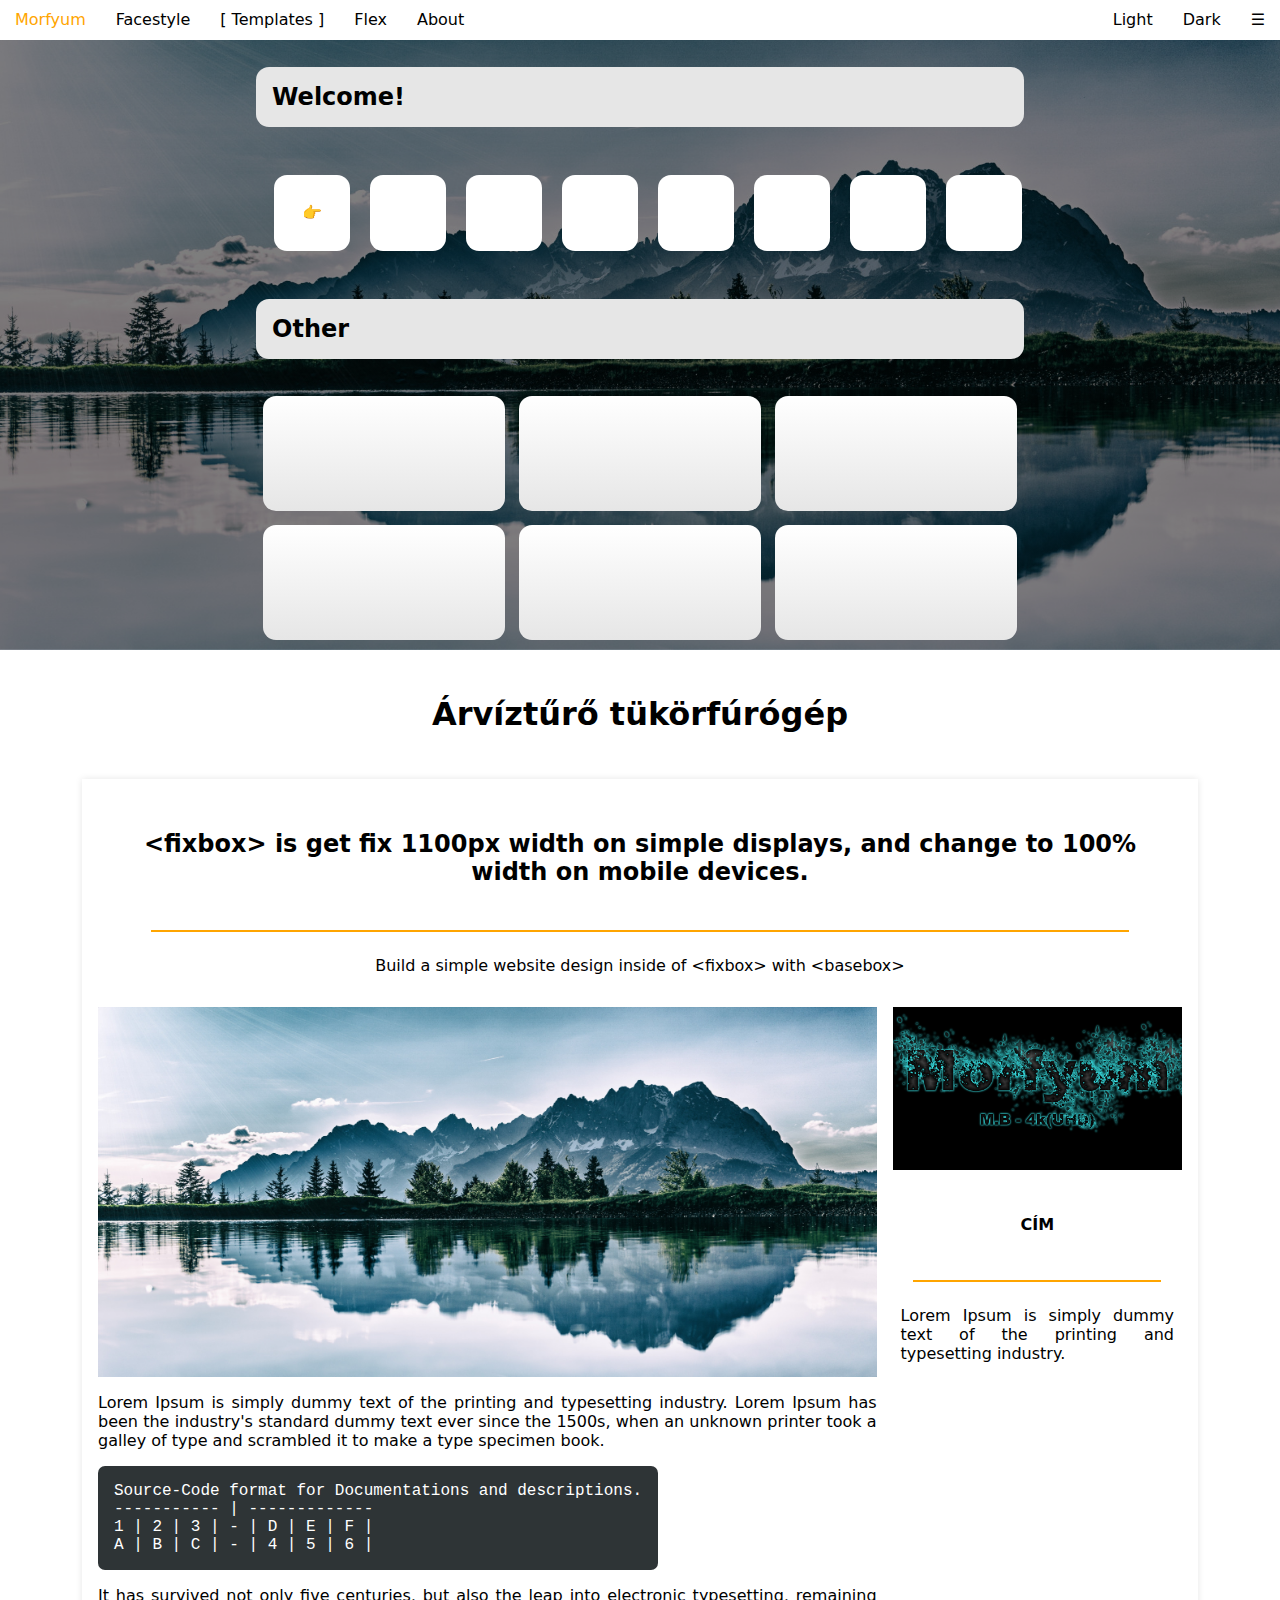
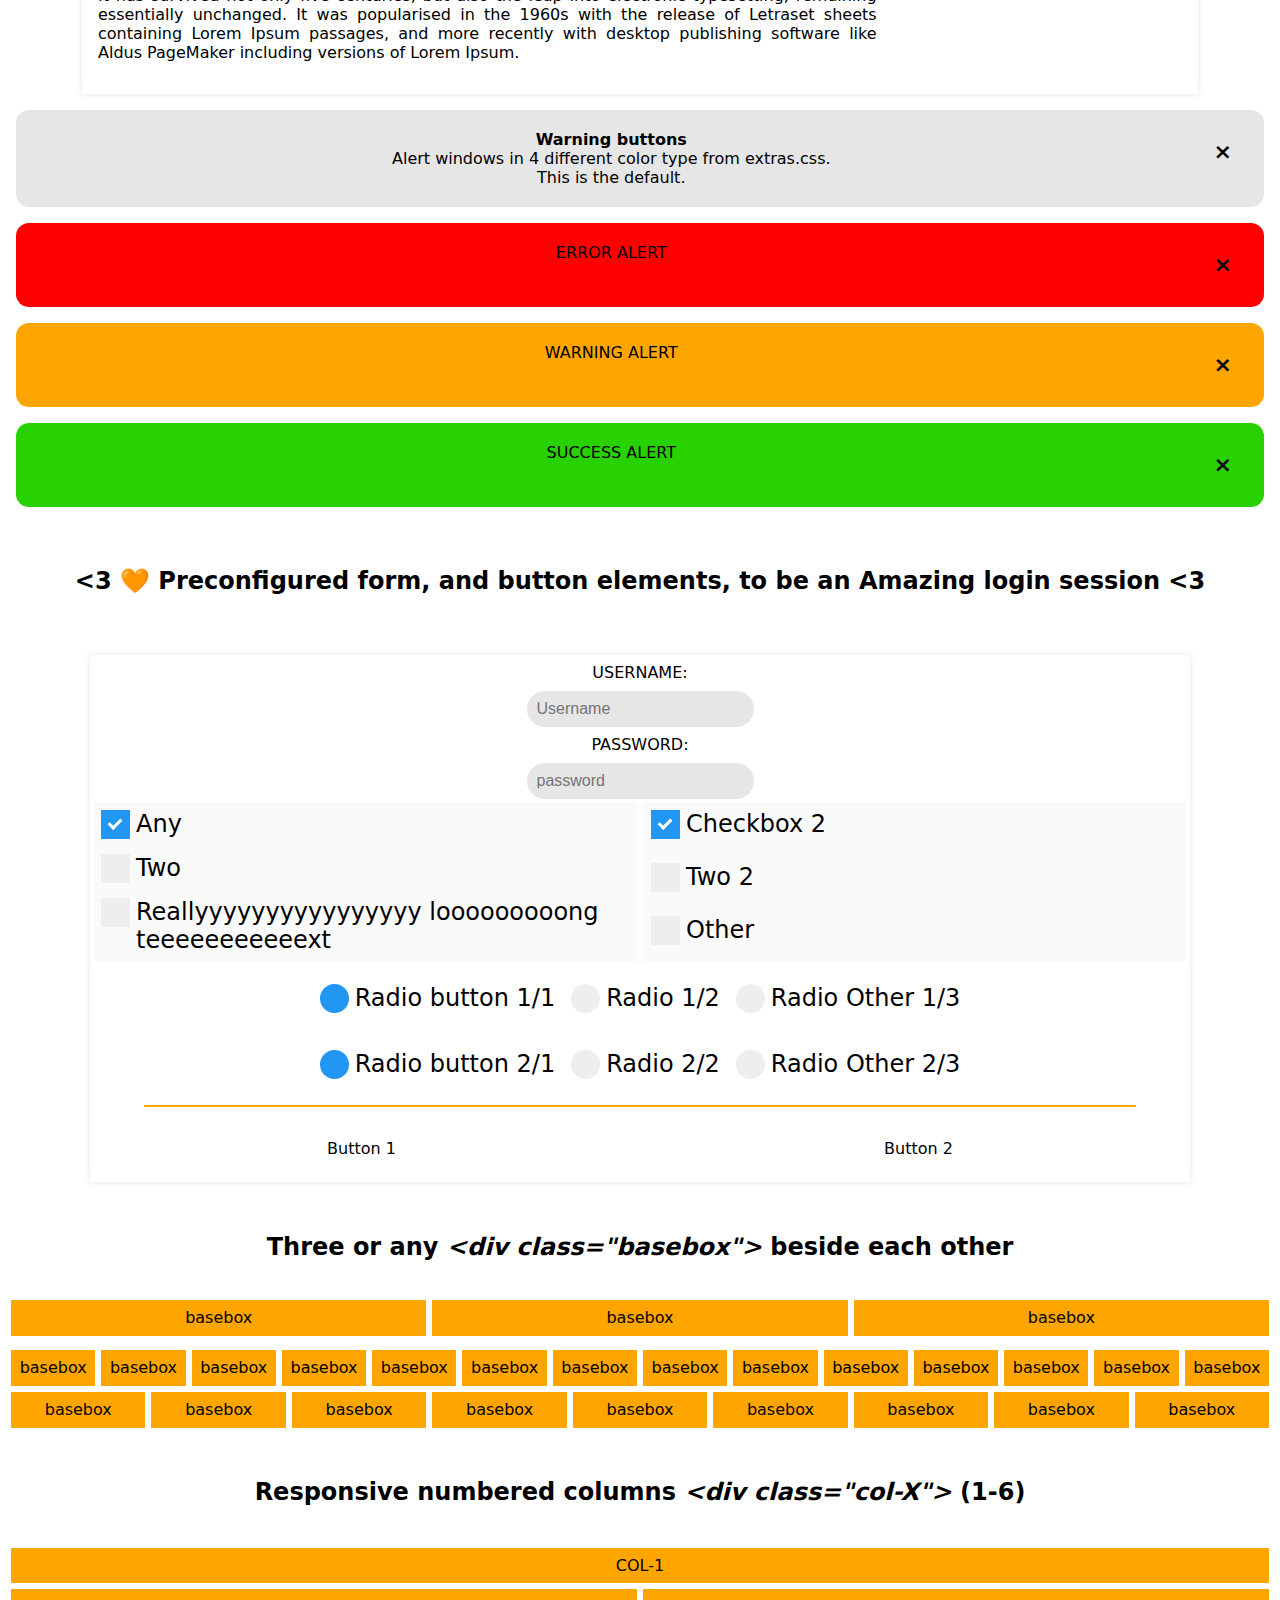
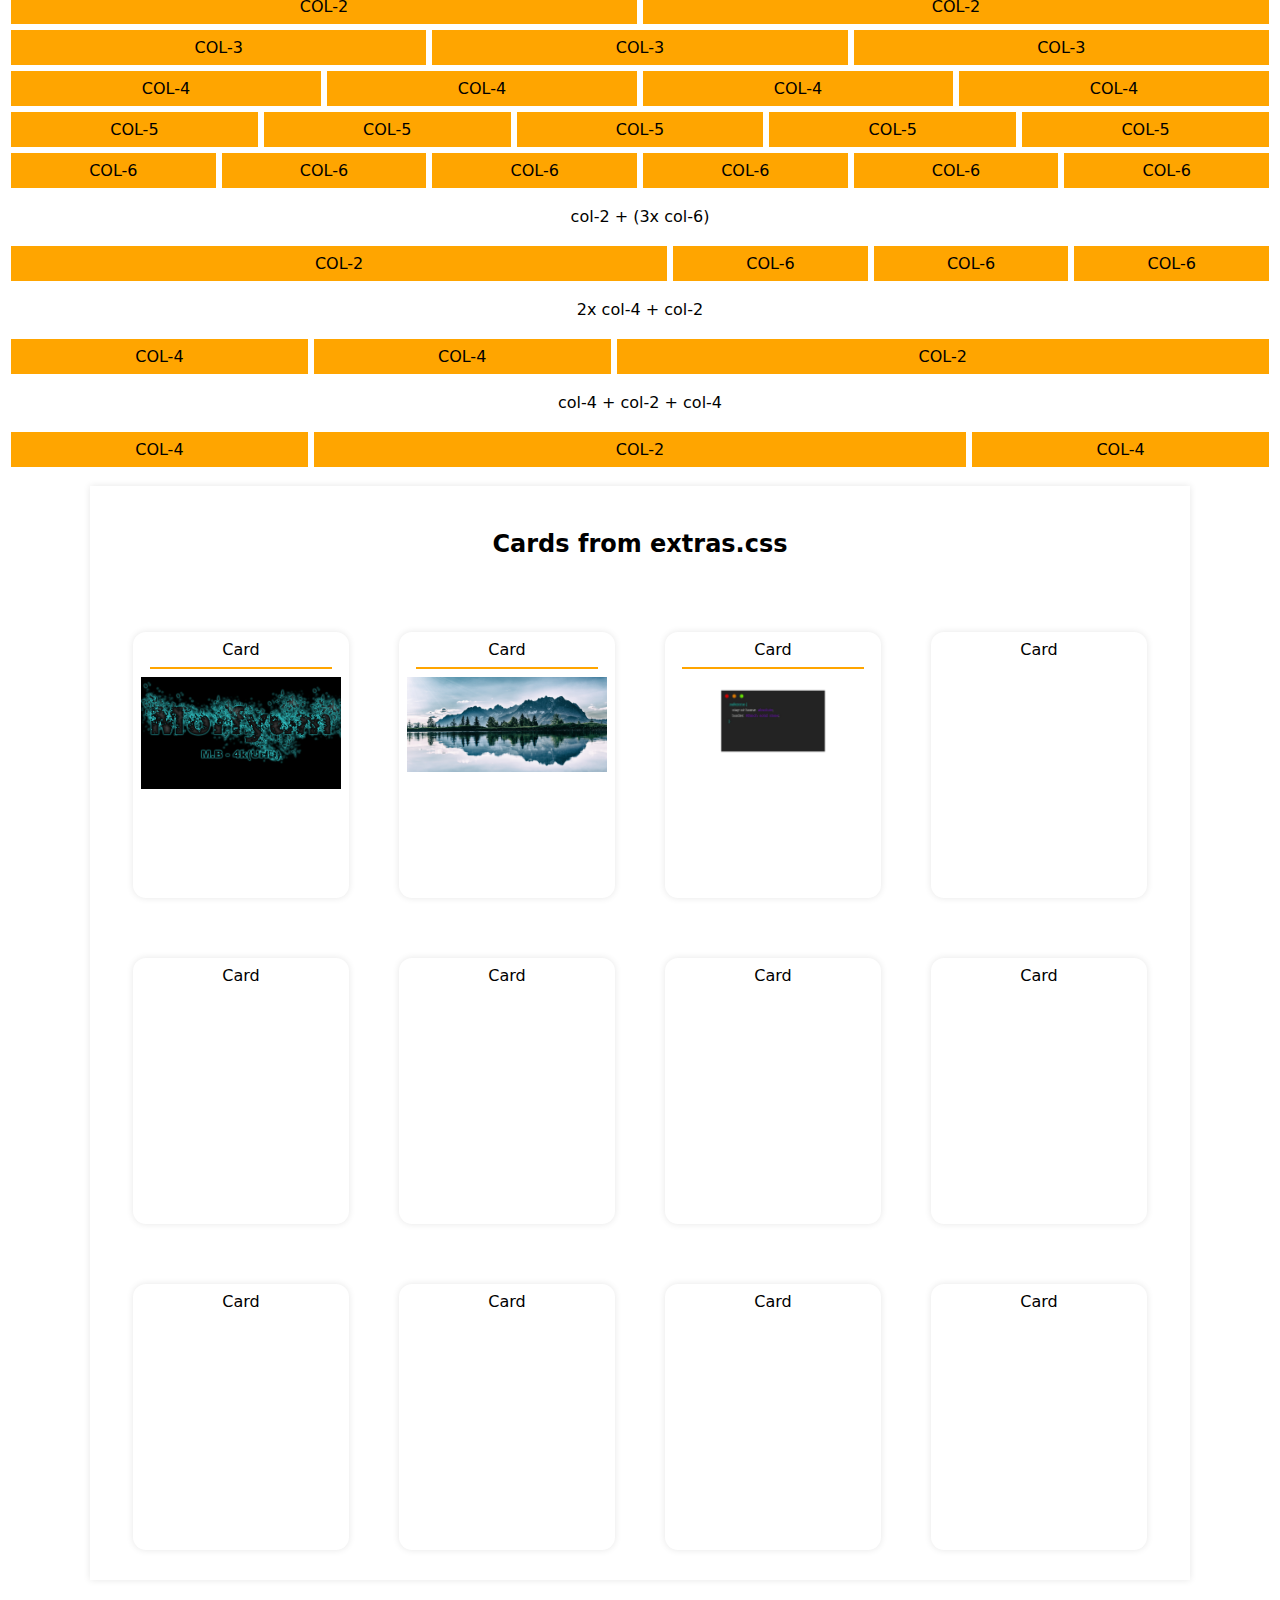
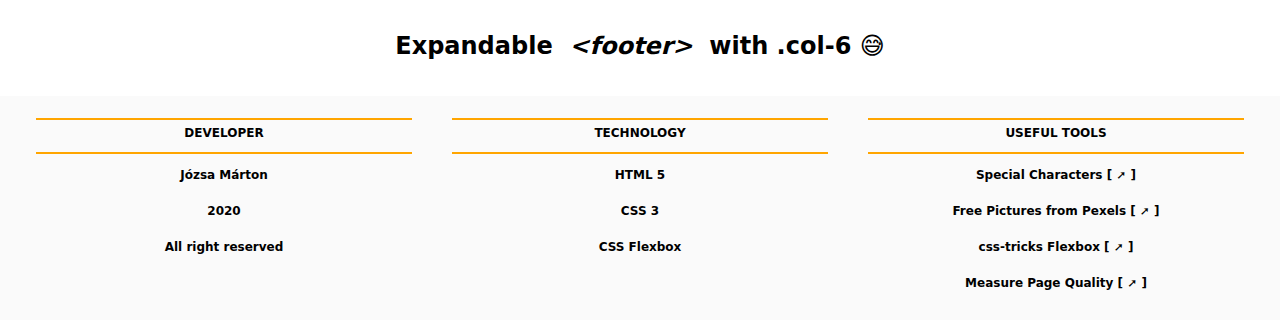
<file: index.html>
<!DOCTYPE html>
<html lang="en">
<head>
    <meta charset="UTF-8">
    <meta name="viewport" content="width=device-width, initial-scale=1.0">
    <title>morfin</title>
	<meta
	    name="description"
	    content="Lightweight, easy, and transparant css framework for
		     beginners, and experts. This CSS use flexbox style
		     for a modern design. Maincss is self-documenting tool
		     for free. (SEO Audit)">

	<link rel="stylesheet" type="text/css" href="src/header.css">
	<link rel="stylesheet" type="text/css" href="maincss.css">
	<link rel="stylesheet" type="text/css" href="src/extras.css">
	<link rel="stylesheet" type="text/css" href="src/768p.css">
	<link rel="stylesheet" type="text/css" href="src/1280p.css">
	<link rel="stylesheet" type="text/css" href="src/2160p.css">

	<script src="./js/preload.js"></script>

	<script>
		//var theme = localStorage.getItem("theme");
		//document.documentElement.className = theme
	</script>

</head>

<body>

	<header class="header-flex">
		<div class="header-flex-left-content">

			<a href="./index.html">
				<nav class="header-flex-element">Morfyum</nav>
			</a>

			<a href="models/facestyle/facestyle.html">
				<nav class="header-flex-element">Facestyle</nav>
			</a>

			<div id="btnHeaderDropdown" class="header-flex-element">
				[ Templates ]
				<div id="headerDropdown" class="header-flex-dropdown">
					<div class="dropdown-background">
						<a href="./templates/app-theme/index.html"><nav class="header-flex-element"> App theme </nav></a>
						<a href="./templates/games/game-demo.html"><nav class="header-flex-element">Game</nav></a>
						<nav class="header-flex-element"> Menu 2 </nav>
						<nav class="header-flex-element"> Menu 3 </nav>
					</div>
				</div>
			</div>

			<a href="./flex.html">
				<nav class="header-flex-element">Flex</nav>
			</a>

			<nav class="header-flex-element">
				About
			</nav>


			<div class="header-flex-right-content">

				<div class="header-flex-element theme-button thb-light" id="btnSetThemeLight">
						Light
				</div>
				<div class="header-flex-element theme-button thb-dark" id="btnSetThemeDark">
						Dark
				</div>

				<div id="btnSettingsBar" class="header-flex-element">
					☰
					<div id="settingsBar" class="header-flex-dropdown">
						<div class="dropdown-background">

							<nav class="header-flex-element basebox">
								Right menu Button 1
							</nav>

							<nav class="header-flex-element basebox">
								Right menu Button 2
							</nav>
						</div>
					</div>

				</div>


			</div>

		</div>
	</header>



<div class="basebox center img-background-index" >

	<div class="basebox row center">
		<div class="basebox over-title">
			<h2 class="text-left fg1 border-radius">Welcome!</h2>
		</div>
	</div>

	<div class="basebox over-title center">
		<div class="horizontal-scroll">
			<div class="full-center top-box-link" id="tbl_first"><a href="#tbl_last">👉</a></div>
			<div class="center top-box-link"></div>
			<div class="center top-box-link"></div>
			<div class="center top-box-link"></div>
			<div class="center top-box-link"></div>
			<div class="center top-box-link"></div>
			<div class="center top-box-link"></div>
			<div class="center top-box-link"></div>
			<div class="center top-box-link"></div>
			<div class="full-center top-box-link">Left</div>
			<div class="full-center top-box-link">Right</div>
			<div class="center top-box-link"></div>
			<div class="center top-box-link"></div>
			<div class="center top-box-link"></div>
			<div class="center top-box-link"></div>
			<div class="center top-box-link"></div>
			<div class="center top-box-link"></div>
			<div class="center top-box-link"></div>
			<div class="center top-box-link"></div>
			<div class="full-center top-box-link" id="tbl_last"><a href="#tbl_first">👈</a></div>
		</div>
	</div>

	<div class="basebox row center">
		<div class="basebox over-title">
			<h2 class="text-left fg1 br">Other</h2>
		</div>
	</div>

	<div class="basebox over-title center margin">
		<div class="center col-3 top-wide-box-link"></div>
		<div class="center col-3 top-wide-box-link"></div>
		<div class="center col-3 top-wide-box-link"></div>
		<div class="center col-3 top-wide-box-link"></div>
		<div class="center col-3 top-wide-box-link"></div>
		<div class="center col-3 top-wide-box-link"></div>
	</div>

	<!--div class="basebox">
		<img src="02.jpg" alt="Background of index landing: Lake with mountains">
	</div-->

</div>

<div class="basebox row center margin">
	<h1>Árvíztűrő tükörfúrógép</h1>
</div>


<div class="basebox center">

	<div class="fixbox padding">

		<div class="basebox col padding center">
			<h2> &#60;fixbox&#62; is get fix 1100px width on simple displays, and change to 100% width on mobile devices.</h2><hr>
			<p>Build a simple website design inside of &#60;fixbox&#62; with &#60;basebox&#62;</p>
		</div>

		<div class="basebox col-2 padding text-justify">
			<img src="02.jpg" alt="lake with mountains example for post">
			<p>Lorem Ipsum is simply dummy text of the printing and typesetting
			    industry. Lorem Ipsum has been the industry's standard dummy
			     text ever since the 1500s, when an unknown printer took a
			    galley of type and scrambled it to make a type specimen book.</p>
			<div class="source-code">
			Source-Code format for Documentations and descriptions.<br>
			----------- | -------------<br>
			1 | 2 | 3 | - | D | E | F |<br>
			A | B | C | - | 4 | 5 | 6 |
			</div>
			<p>It has survived not only five centuries, but also the leap into
			    electronic typesetting, remaining essentially unchanged. It was
			    popularised in the 1960s with the release of Letraset sheets
			    containing Lorem Ipsum passages, and more recently with desktop
			    publishing software like Aldus PageMaker including versions of
			    Lorem Ipsum.</p>
		</div>

		<div class="basebox col-5 padding">

			<div class="basebox"  style=" align-self: flex-start;">


					<div class="basebox col">
						<img src="01.jpg" alt="Morfyum image in right menu">
					</div>
					<div class="basebox col padding">
						<h4>CÍM</h4><hr>
						<p>Lorem Ipsum is simply dummy text of the printing and typesetting industry.</p>
					</div>


			</div>

		</div>

	</div>

</div>


<div class="basebox row center margin">

	<div class="alert">
		<span class="closebtn" onclick="this.parentElement.style.display='none';">&times;</span>
		<strong>Warning buttons</strong><br>
		Alert windows in 4 different color type from extras.css. <br> This is the default.
	</div>
	<div class="alert red">
		<span class="closebtn" onclick="this.parentElement.style.display='none';">&times;</span>
		ERROR ALERT
	</div>
	<div class="alert orange">
		<span class="closebtn" onclick="this.parentElement.style.display='none';">&times;</span>
		WARNING ALERT
	</div>
	<div class="alert green">
		<span class="closebtn" onclick="this.parentElement.style.display='none';">&times;</span>
		SUCCESS ALERT
	</div>


</div>

<div class="basebox center margin padding">
	<h2>&#60;3 🧡 Preconfigured form, and button elements, to be an Amazing login session &#60;3</h2>
</div>

<div class="basebox center margin padding">

	<form class="fixbox">

		<div class="basebox row center padding">USERNAME:</div>
		<div class="basebox row center"><input type="text" placeholder="Username"></div>

		<div class="basebox row center padding">PASSWORD:</div>
		<div class="basebox row center"><input type="password" placeholder="password"></div>


		<div class="basebox col-2 margin-soft bg2">
			<label for="any" class="checkbox-label margin row">
				Any
				<input id="any" type="checkbox" checked="checked">
				<span class="checkmark"></span>
			</label>
			<label for="two" class="checkbox-label margin row">
				Two
				<input id="two" type="checkbox">
				<span class="checkmark"></span>
			</label>
			<label for="tooloong" class="checkbox-label margin row">
				Reallyyyyyyyyyyyyyyyy looooooooong teeeeeeeeeeext
				<input id="tooloong" type="checkbox">
				<span class="checkmark"></span>
			</label>
		</div>

		<div class="basebox col-2 margin-soft bg2">
			<label for="checkbox2" class="checkbox-label margin row">
				Checkbox 2
				<input id="checkbox2" type="checkbox" checked="checked">
				<span class="checkmark"></span>
			</label>
			<label for="two2" class="checkbox-label margin row">
				Two 2
				<input id="two2" type="checkbox">
				<span class="checkmark"></span>
			</label>
			<label for="other2" class="checkbox-label margin row">
				Other
				<input id="other2" type="checkbox">
				<span class="checkmark"></span>
			</label>
		</div>

		<!--div class="basebox row margin-soft center padding testbox">
			<label for="any" class="checkbox-label margin">
				Any
				<input id="any" type="checkbox" checked="checked">
				<span class="checkmark"></span>
			</label>

			<label for="two" class="checkbox-label margin">
				Two
				<input id="two" type="checkbox">
				<span class="checkmark"></span>
			</label>

			<label for="tooloong" class="checkbox-label margin">
				Reallyyyyyyyyyyyyyyyy looooooooong teeeeeeeeeeext
				<input id="tooloong" type="checkbox">
				<span class="checkmark"></span>
			</label>
		</div-->


		<!--div class="basebox margin-soft center padding testbox row">
			<label for="checkbox2" class="checkbox-label margin">
				Checkbox 2
				<input id="checkbox2" type="checkbox" checked="checked">
				<span class="checkmark"></span>
			</label>
			<label for="two2" class="checkbox-label margin">
				Two 2
				<input id="two2" type="checkbox">
				<span class="checkmark"></span>
			</label>
			<label for="other2" class="checkbox-label margin">
				Other
				<input id="other2" type="checkbox">
				<span class="checkmark"></span>
			</label>
		</div-->



		<div class="basebox row margin-soft center padding">
			<label for="radiobutt01" class="checkbox-label margin">
				Radio button 1/1
				<input id="radiobutt01" type="radio" checked="checked" name="test01">
				<span class="radiomark"></span>
			</label>
			<label for="radio2" class="checkbox-label margin">
				Radio 1/2
				<input id="radio2" type="radio" name="test01">
				<span class="radiomark"></span>
			</label>
			<label for="radiOther" class="checkbox-label margin">
				Radio Other 1/3
				<input id="radiOther" type="radio" name="test01">
				<span class="radiomark"></span>
			</label>
		</div>

		<div class="basebox row margin-soft center padding">
			<label for="radiobutt03" class="checkbox-label margin">
				Radio button 2/1
				<input id="radiobutt03" type="radio" checked="checked" name="test02">
				<span class="radiomark"></span>
			</label>
			<label for="radio4" class="checkbox-label margin">
				Radio 2/2
				<input id="radio4" type="radio" name="test02">
				<span class="radiomark"></span>
			</label>
			<label for="radiOther2" class="checkbox-label margin">
				Radio Other 2/3
				<input id="radiOther2" type="radio" name="test02">
				<span class="radiomark"></span>
			</label>
		</div>

		<hr>
		<div class="basebox row padding gap">
			<div class="basebox button center">Button 1</div>
			<div class="basebox button center">Button 2</div>
		</div>

	</form>

</div>


<div class="basebox margin center">
	<h2>Three or any <i>&#60;div class="basebox"&#62;</i> beside each other</h2>
	<div class="basebox margin-soft center padding testbox" >basebox</div>
	<div class="basebox margin-soft center padding testbox" >basebox</div>
	<div class="basebox margin-soft center padding testbox" >basebox</div>
</div>

<div class="basebox margin center">
	<div class="basebox margin-soft center padding testbox" >basebox</div>
	<div class="basebox margin-soft center padding testbox" >basebox</div>
	<div class="basebox margin-soft center padding testbox" >basebox</div>
	<div class="basebox margin-soft center padding testbox" >basebox</div>
	<div class="basebox margin-soft center padding testbox" >basebox</div>
	<div class="basebox margin-soft center padding testbox" >basebox</div>
	<div class="basebox margin-soft center padding testbox" >basebox</div>
	<div class="basebox margin-soft center padding testbox" >basebox</div>
	<div class="basebox margin-soft center padding testbox" >basebox</div>
	<div class="basebox margin-soft center padding testbox" >basebox</div>
	<div class="basebox margin-soft center padding testbox" >basebox</div>
	<div class="basebox margin-soft center padding testbox" >basebox</div>
	<div class="basebox margin-soft center padding testbox" >basebox</div>
	<div class="basebox margin-soft center padding testbox" >basebox</div>
	<div class="basebox margin-soft center padding testbox" >basebox</div>
	<div class="basebox margin-soft center padding testbox" >basebox</div>
	<div class="basebox margin-soft center padding testbox" >basebox</div>
	<div class="basebox margin-soft center padding testbox" >basebox</div>
	<div class="basebox margin-soft center padding testbox" >basebox</div>
	<div class="basebox margin-soft center padding testbox" >basebox</div>
	<div class="basebox margin-soft center padding testbox" >basebox</div>
	<div class="basebox margin-soft center padding testbox" >basebox</div>
	<div class="basebox margin-soft center padding testbox" >basebox</div>
</div>

<div class="basebox margin">
	<div class="basebox row center margin-soft">
		<h2>Responsive numbered columns <i>&#60;div class="col-X"&#62;</i> (1-6)</h2>
	</div>

	<div class="testbox col-1 margin-soft padding center">COL-1</div>
	<div class="testbox col-2 margin-soft padding center">COL-2</div>
	<div class="testbox col-2 margin-soft padding center">COL-2</div>

	<div class="testbox col-3 margin-soft padding center">COL-3</div>
	<div class="testbox col-3 margin-soft padding center">COL-3</div>
	<div class="testbox col-3 margin-soft padding center">COL-3</div>

	<div class="testbox col-4 margin-soft padding center">COL-4</div>
	<div class="testbox col-4 margin-soft padding center">COL-4</div>
	<div class="testbox col-4 margin-soft padding center">COL-4</div>
	<div class="testbox col-4 margin-soft padding center">COL-4</div>

	<div class="testbox col-5 margin-soft padding center">COL-5</div>
	<div class="testbox col-5 margin-soft padding center">COL-5</div>
	<div class="testbox col-5 margin-soft padding center">COL-5</div>
	<div class="testbox col-5 margin-soft padding center">COL-5</div>
	<div class="testbox col-5 margin-soft padding center">COL-5</div>

	<div class="testbox col-6 margin-soft padding center">COL-6</div>
	<div class="testbox col-6 margin-soft padding center">COL-6</div>
	<div class="testbox col-6 margin-soft padding center">COL-6</div>
	<div class="testbox col-6 margin-soft padding center">COL-6</div>
	<div class="testbox col-6 margin-soft padding center">COL-6</div>
	<div class="testbox col-6 margin-soft padding center">COL-6</div>


	<div class="basebox col margin padding center">col-2 + (3x col-6)</div>
	<div class="testbox col-2 margin-soft padding center">COL-2</div>
	<div class="testbox col-6 margin-soft padding center">COL-6</div>
	<div class="testbox col-6 margin-soft padding center">COL-6</div>
	<div class="testbox col-6 margin-soft padding center">COL-6</div>


	<div class="basebox col margin padding center">2x col-4 + col-2</div>
	<div class="testbox col-4 margin-soft padding center">COL-4</div>
	<div class="testbox col-4 margin-soft padding center">COL-4</div>
	<div class="testbox col-2 margin-soft padding center">COL-2</div>


	<div class="basebox col margin padding center">col-4 + col-2 + col-4</div>
	<div class="testbox col-4 margin-soft padding center">COL-4</div>
	<div class="testbox col-2 margin-soft padding center">COL-2</div>
	<div class="testbox col-4 margin-soft padding center">COL-4</div>
</div>


<div class="basebox margin center">
	<div class="fixbox margin center">
		<div class="basebox col margin center"><h2>Cards from <strong>extras.css</strong></h2></div>
		<div class=" center card">
			Card<hr>
			<a href="01.jpg">
				<img src="01.jpg" alt="Basebox example: morfyum">
			</a>
		</div>
		<div class=" center card">
			Card<hr>
			<a href="02.jpg">
				<img src="02.jpg" alt="Basebox example: Lake with mountains">
			</a>
		</div>
		<div class=" center card">Card<hr><a href="03.jpg"><img src="03.jpg" alt="Basebox example: stay-at-home css"></a></div>
		<div class=" center card">Card</div>
		<div class=" center card">Card</div>
		<div class=" center card">Card</div>
		<div class=" center card">Card</div>
		<div class=" center card">Card</div>
		<div class=" center card">Card</div>
		<div class=" center card">Card</div>
		<div class=" center card">Card</div>
		<div class=" center card">Card</div>
	</div>
</div>

<div class="basebox center">
   <h2>Expandable <i>&#160;&#60;footer&#62;&#160;</i> with .col-6 😅</h2>
</div>

<footer class="basebox center">

	<div class="basebox col-6">
		<hr><div class="basebox col center">DEVELOPER</div><hr>
		<div class="basebox col center padding">Józsa Márton</div>
		<div class="basebox col center padding">2020</div>
		<div class="basebox col center padding">All right reserved</div>
		<div class="basebox col center padding"></div>
	</div>

	<div class="basebox col-6">
		<hr><div class="basebox col center">TECHNOLOGY</div><hr>
		<div class="basebox col center padding">HTML 5</div>
		<div class="basebox col center padding">CSS 3</div>
		<div class="basebox col center padding">CSS Flexbox</div>
		<div class="basebox col center padding"></div>
	</div>

	<div class="basebox col-6">
		<hr><div class="basebox col center">USEFUL TOOLS</div><hr>
		<div class="basebox col center padding"><a href="https://www.whatsmyip.org/html-characters/" target="blank_10">Special Characters [ ➚ ]</a></div>
		<div class="basebox col center padding"><a href="https://www.pexels.com/" target="blank_10">Free Pictures from Pexels [ ➚ ]</a></div>
		<div class="basebox col center padding"><a href="https://css-tricks.com/snippets/css/a-guide-to-flexbox/" target="blank_10">css-tricks Flexbox [ ➚ ]</a></div>
		<div class="basebox col center padding"><a href="https://web.dev/measure/" target="blank_11">Measure Page Quality [ ➚ ]</a></div>
	</div>

</footer>

</body>
</html>


<script>
    const btnSetThemeLight = document.querySelector('#btnSetThemeLight')
    const btnSetThemeDark = document.querySelector('#btnSetThemeDark')

	/* Handle theme setting */
	function setTheme(theme) {
		document.documentElement.className = theme
		localStorage.setItem("theme", theme);
		theme = localStorage.getItem("theme");
	}
    // Every button required own addEventListener array fn.
    btnSetThemeLight.addEventListener('click', () => { setTheme("light") });
    btnSetThemeDark.addEventListener('click', () => { setTheme("dark") });

</script>

<script>

	// Unused jumpToId
    /*function jumpToId(element_id) {
		const element = document.getElementById(element_id);
		element.scrollIntoView();
	}*/

 	/* When the user clicks on the button,
	toggle between hiding and showing the dropdown content */

    // Replace function with add event listener.
    /*function headerDropdown() {
		document.getElementById("headerDropdown").classList.toggle("show");
	}*/

    // New addEventListener instead function
    const btnHeaderDropdown = document.querySelector('#btnHeaderDropdown')
    btnHeaderDropdown.addEventListener('click', () => {
        document.getElementById("headerDropdown").classList.toggle("show");
    });

    // Remove, and replace with addEventListener like above
	/*function settingsBar() {
		document.getElementById("settingsBar").classList.toggle("show");
	}*/
    // New addEventListener instead function
    const btnSettingsBar = document.querySelector('#btnSettingsBar')
    btnSettingsBar.addEventListener('click', () => {
        document.getElementById("settingsBar").classList.toggle("show");
    });

	// Close the dropdown if the user clicks outside of it
	/*window.onclick = function(event) {
		if (!event.target.matches('.header-flex-element')) {
		    var dropdowns = document.getElementsByClassName("header-flex-dropdown");
		    var i;
		    for (i = 0; i < dropdowns.length; i++) {
				var openDropdown = dropdowns[i];
				if (openDropdown.classList.contains('show')) {
					openDropdown.classList.remove('show');
				}
		    }
		}
	}*/
</script>
</file>
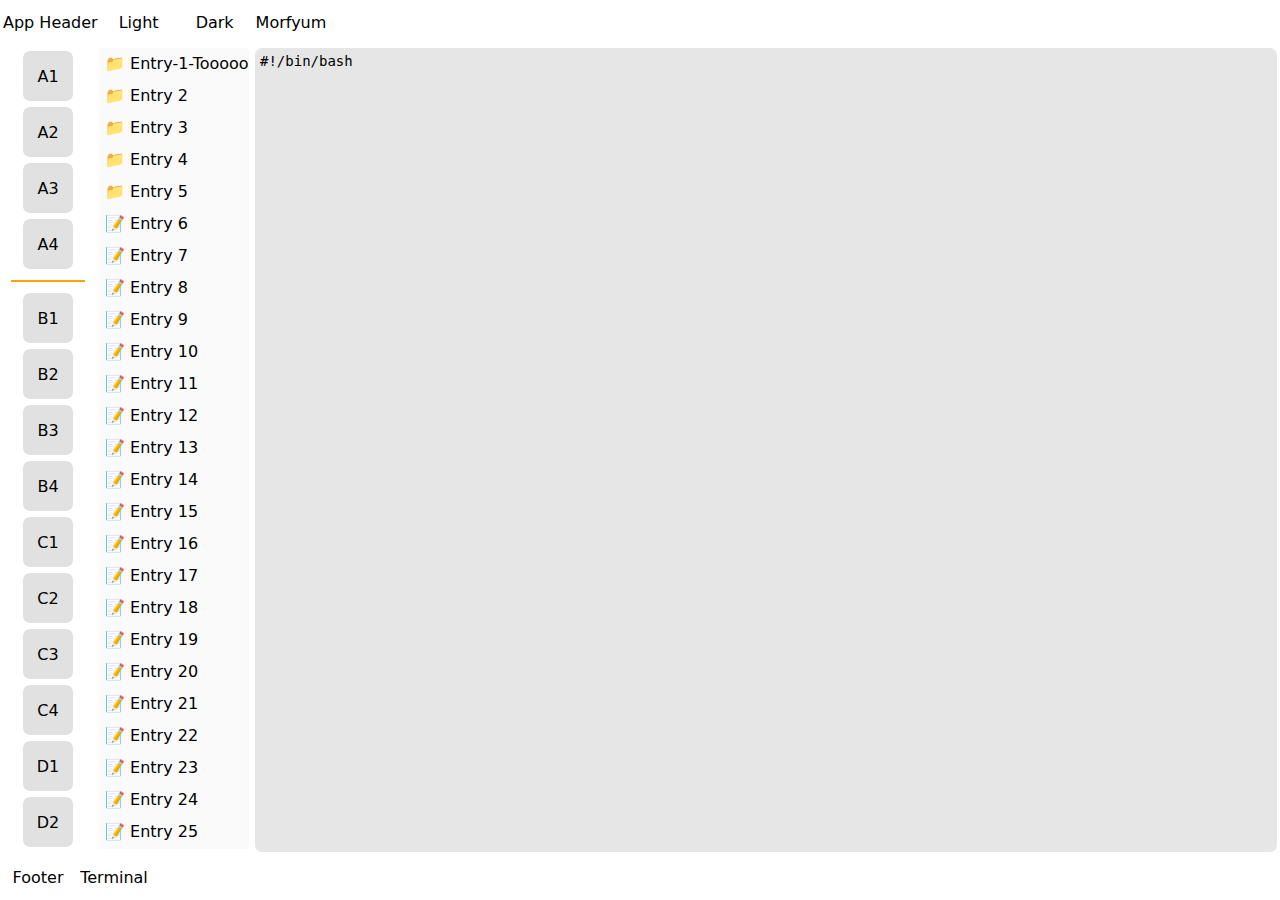
<file: templates/app-theme/index.html>
<!DOCTYPE html>
<html lang="en">
<head>
	<meta charset="UTF-8">
	<meta name="viewport" content="width=device-width, initial-scale=1.0">
	<title>App Index</title>
	<meta
	    name="description"
	    content="Lightweight, easy, and transparant css framework for
		     beginners, and experts. This CSS use flexbox style
		     for a modern design. Maincss is self-documenting tool
		     for free. (SEO Audit)">

	<link rel="stylesheet" type="text/css" href="./app-theme.css">
	<link rel="stylesheet" type="text/css" href="../../src/header.css">
	<link rel="stylesheet" type="text/css" href="../../maincss.css">
	<link rel="stylesheet" type="text/css" href="../../src/extras.css">
	<link rel="stylesheet" type="text/css" href="../../src/768p.css">
	<link rel="stylesheet" type="text/css" href="../../src/1280p.css">
	<link rel="stylesheet" type="text/css" href="../../src/2160p.css">

	<script>
		var theme = localStorage.getItem("theme");
		document.documentElement.className = theme
	</script>


</head>
<body>
<div class="basebox app-main">

    <!-- [ app-header ]: currently unused, -->
	<div class="basebox row app-header">
		<div class="t4-element">App Header</div>
		<div class="t4-element theme-button thb-light" onclick="setTheme('light')">Light</div>
		<div class="t4-element theme-button thb-dark" onclick="setTheme('dark')">Dark</div>
		<div class="t4-element"><a href="../../index.html">Morfyum</a></div>
	</div>


	<div class="basebox row app-body">

		<div class="app-scroll margin-soft">
		    <div class="basebox vertical-scroll full-center">
	        	<nav class="app-button"> A1 </nav>
		        <nav class="app-button"> A2 </nav>
		        <nav class="app-button"> A3 </nav>
		        <nav class="app-button"> A4 </nav>
                <hr class="margin">
		        <nav class="app-button"> B1 </nav>
				<nav class="app-button"> B2 </nav>
		        <nav class="app-button"> B3 </nav>
		        <nav class="app-button"> B4 </nav>
		        <nav class="app-button"> C1 </nav>
		        <nav class="app-button"> C2 </nav>
				<nav class="app-button"> C3 </nav>
		        <nav class="app-button"> C4 </nav>
		        <nav class="app-button"> D1 </nav>
		        <nav class="app-button"> D2 </nav>
				<nav class="app-button"> D3 </nav>
		        <nav class="app-button"> D4 </nav>
			</div>
		</div>

		<div class="basebox app-files margin-soft">
			<div class="basebox app-files vertical-scroll">
				<nav class="app-entry row">📁 Entry-1-Toooooooooooooooooo-long-name </nav>
				<nav class="app-entry row">📁 Entry 2</nav>
				<nav class="app-entry row">📁 Entry 3</nav>
				<nav class="app-entry row">📁 Entry 4</nav>
				<nav class="app-entry row">📁 Entry 5</nav>
				<nav class="app-entry row">📝 Entry 6</nav>
				<nav class="app-entry row">📝 Entry 7</nav>
				<nav class="app-entry row">📝 Entry 8</nav>
				<nav class="app-entry row">📝 Entry 9</nav>
			    <nav class="app-entry row">📝 Entry 10</nav>
				<nav class="app-entry row">📝 Entry 11</nav>
				<nav class="app-entry row">📝 Entry 12</nav>
				<nav class="app-entry row">📝 Entry 13</nav>
				<nav class="app-entry row">📝 Entry 14</nav>
				<nav class="app-entry row">📝 Entry 15</nav>
				<nav class="app-entry row">📝 Entry 16</nav>
				<nav class="app-entry row">📝 Entry 17</nav>
				<nav class="app-entry row">📝 Entry 18</nav>
			    <nav class="app-entry row">📝 Entry 19</nav>
				<nav class="app-entry row">📝 Entry 20</nav>
				<nav class="app-entry row">📝 Entry 21</nav>
				<nav class="app-entry row">📝 Entry 22</nav>
				<nav class="app-entry row">📝 Entry 23</nav>
				<nav class="app-entry row">📝 Entry 24</nav>
				<nav class="app-entry row">📝 Entry 25</nav>
				<nav class="app-entry row">📝 Entry 26</nav>
				<nav class="app-entry row">📝 Entry 27</nav>
			</div>
		</div>

		<div class="basebox app-workspace margin-soft">
			<textarea autofocus wrap="off" class="app-editor">#!/bin/bash</textarea>
		</div>

	</div>


	<div class="basebox row app-footer">
		<!--div class="app-footer-element full-center">Footer</div>
		<div class="app-footer-element full-center">Terminal</div-->

		<div class="t4-element">Footer</div>
		<div class="t4-element">Terminal</div>
	</div>

</div>
</body>

<script>

	/* Set Theme with buttons */
	function setTheme(theme) {
		document.documentElement.className = theme
		localStorage.setItem("theme", theme);
		theme = localStorage.getItem("theme");
	}


</script>

<script>

 	/* When the user clicks on the button,
	toggle between hiding and showing the dropdown content */
	function headerDropdown() {
		document.getElementById("headerDropdown").classList.toggle("show");
	}


	function settingsBar() {
		document.getElementById("settingsBar").classList.toggle("show");
	}

	// Close the dropdown if the user clicks outside of it
	window.onclick = function(event) {
		if (!event.target.matches('.header-flex-element')) {
		    var dropdowns = document.getElementsByClassName("header-flex-dropdown");
		    var i;
		    for (i = 0; i < dropdowns.length; i++) {
				var openDropdown = dropdowns[i];
				if (openDropdown.classList.contains('show')) {
					openDropdown.classList.remove('show');
				}
		    }
		}
	}

</script>

</html>
</file>
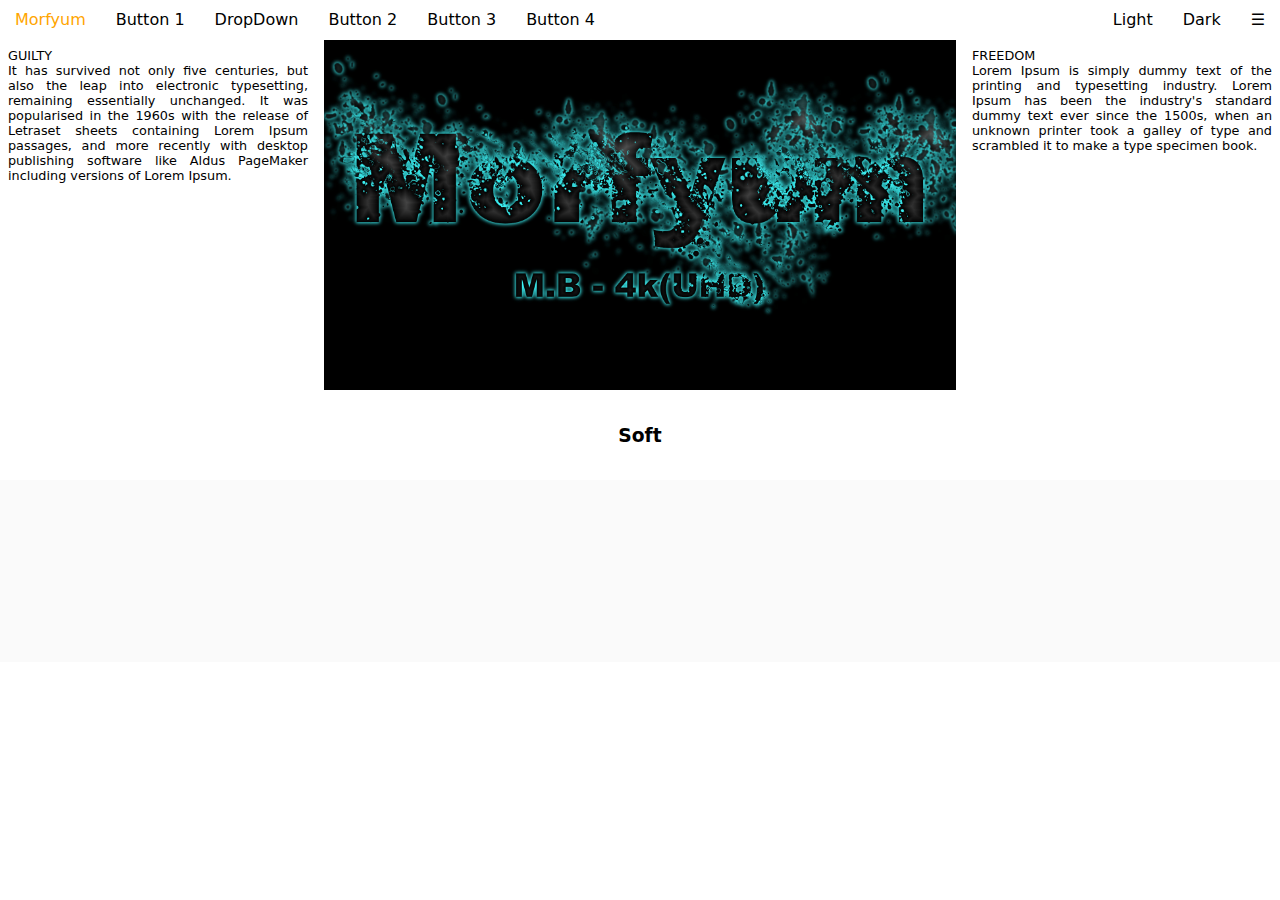
<file: flex.html>
<!DOCTYPE html>
<html>
<head>
	<meta charset="UTF-8">
	<meta name="viewport" content="width=device-width, initial-scale=1.0">

	<link rel="stylesheet" type="text/css" href="src/header.css">
	<link rel="stylesheet" type="text/css" href="maincss.css">
	<link rel="stylesheet" type="text/css" href="src/extras.css">
	<link rel="stylesheet" type="text/css" href="src/768p.css">
	<link rel="stylesheet" type="text/css" href="src/1280p.css">
	<link rel="stylesheet" type="text/css" href="src/2160p.css">

</head>
<body>


	<div class="header-flex">

		<div class="basebox header-flex-left-content">

			<a href="./index.html">
			<div class="header-flex-element">
				Morfyum
			</div>
			</a>

			<div class="header-flex-element">
				Button 1
			</div>

			<div class="header-flex-element">
				DropDown
				<div class="header-flex-dropdown">

					<div class="header-flex-element">
						Menu 1
					</div>

					<div class="header-flex-element">
						Menu 2
					</div>

					<div class="header-flex-element">
						Menu 3
					</div>

				</div>
			</div>

			<div class="header-flex-element">
				Button 2
			</div>

			<div class="header-flex-element">
				Button 3
			</div>

			<div class="header-flex-element">
				Button 4
			</div>


		</div>

		<div class="basebox header-flex-right-content">

			<div class="header-flex-element theme-button thb-light" onclick="setTheme('light')">
					Light
			</div>

			<div class="header-flex-element theme-button thb-dark" onclick="setTheme('dark')">
					Dark
			</div>

			<div class="header-flex-element">
				☰
				<div class="header-flex-dropdown">

					<div class="header-flex-element basebox">
						Right menu Button 1
					</div>

					<div class="header-flex-element basebox">
						Right menu Button 2
					</div>

				</div>
			</div>

		</div>

	</div>


		<!--header>
            <div class="topnav" id="myTopnav">
                <a href="#mainpage" class="active">FLEX.html</a>
                <a href="#">Bolt</a>
                <a href="#blog">Blog</a>
                <a href="#it-services">IT Services</a>
                <div class="dropdown">
                    <div class="dropbtn">Egyéb
                        <i class="fa fa-caret-down"></i>
                    </div>
                    <div class="dropdown-content">
                        <a href="#">Link 1</a>
                        <a href="#">Link 2</a>
                        <a href="#">Link 3</a>
                    </div>
                </div>
                <a href="{% url 'about' %}">About</a>
                <a href="javascript:void(0);" style="font-size:15px;" class="icon" onclick="myFunction()">&#9776;</a>

                <a href="#login" class="rightnav">Login</a>
                <a href="#regist" class="rightnav">Regist</a>
            </div>

            <script>
                function myFunction() {
                    var x = document.getElementById("myTopnav");
                    if (x.className === "topnav") {
                        x.className += " responsive";
                    } else {
                        x.className = "topnav";
                    }
                }
            </script>

        </header-->


<!--div class="basebox center" style="">
	<div class="basebox center testbox" style="max-width: 75%; height: 500px; align-items: flex-start;">
		<img class="image-slide" src="01.jpg">
		<img class="image-slide" src="02.jpg">
		<img class="image-slide" src="03.jpg">
	</div>
</div-->

<div class="basebox center">
	<div class="basebox adbox padding">GUILTY<br> It has survived not only five centuries, but also the leap into electronic typesetting, remaining essentially unchanged. It was popularised in the 1960s with the release of Letraset sheets containing Lorem Ipsum passages, and more recently with desktop publishing software like Aldus PageMaker including versions of Lorem Ipsum.</div>

	<div class="basebox center testbox" id="unique-slideshow">
		<img class="image-slide" src="01.jpg">
		<img class="image-slide" src="02.jpg">
		<img class="image-slide" src="03.jpg">
	</div>

	<div class="basebox adbox padding">FREEDOM <br>Lorem Ipsum is simply dummy text of the printing and typesetting industry. Lorem Ipsum has been the industry's standard dummy text ever since the 1500s, when an unknown printer took a galley of type and scrambled it to make a type specimen book.</div>

	<script  type="text/javascript" src="js/models.js"></script>
	<script>
		var slideIndex = 0;
		carousel();
	</script>

</div>



<div class="basebox center col">
<h3>Soft</h3>
</div>

<!--div class="basebox" id="unique-banner">
</div-->


<footer class="center">

</footer>


</body>
</html>

<script type="text/javascript">
	/* Dark / Light theme switcher */
	const setTheme = theme => document.documentElement.className = theme;
</script>
</file>
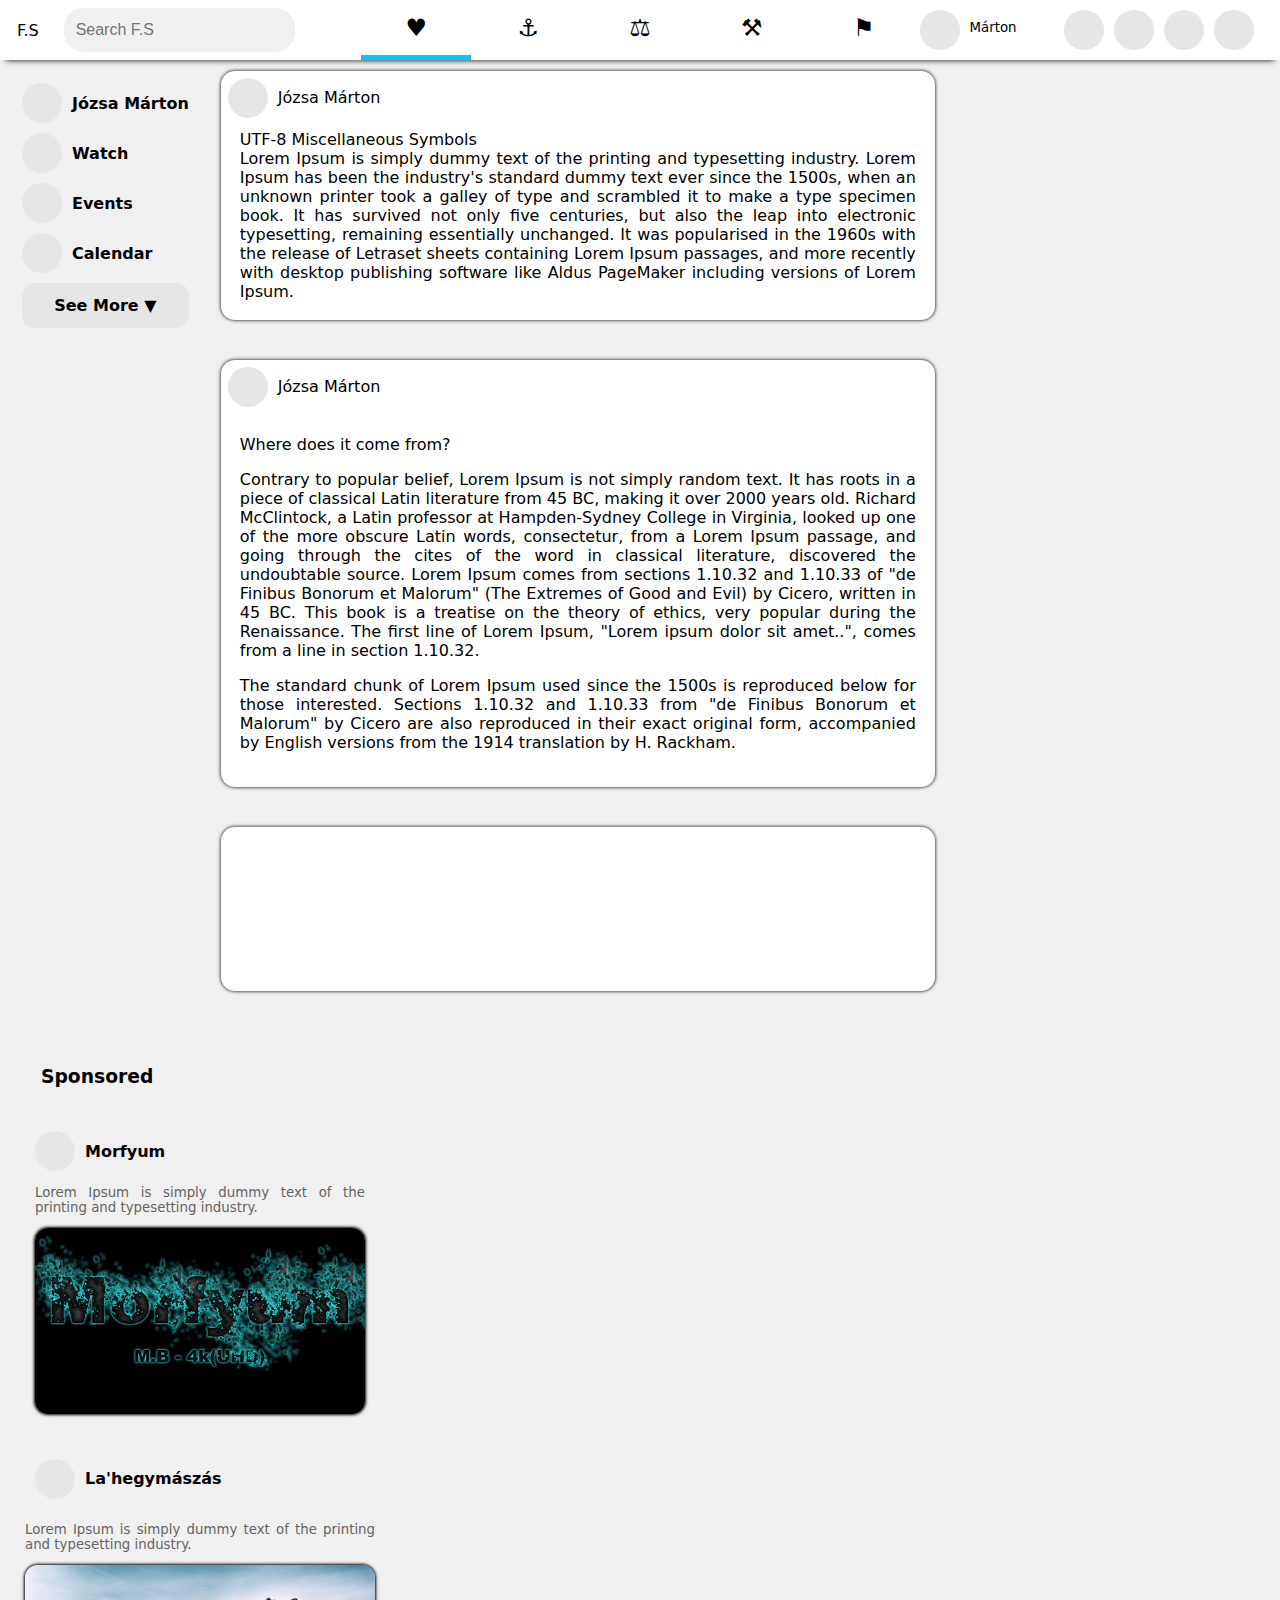
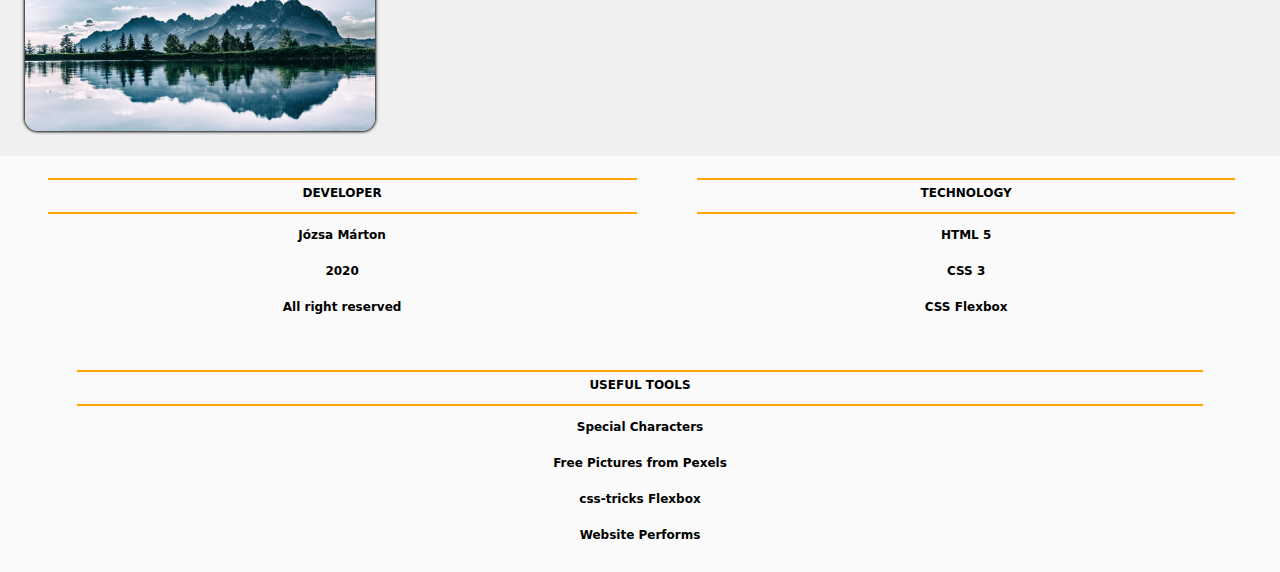
<file: src/facestyle/facestyle.html>
<!DOCTYPE html>
<html lang="en">
<head>
	<meta charset="UTF-8">
	<meta name="viewport" content="width=device-width, initial-scale=1.0">
	<title>facestyle</title>
	<meta
	    name="description"
	    content="Lightweight, easy, and transparant css framework for
		     beginners, and experts. This CSS use flexbox style
		     for a modern design. Maincss is self-documenting tool
		     for free. (SEO Audit)">

	<link rel="stylesheet" type="text/css" href="../header.css">
	<link rel="stylesheet" type="text/css" href="../../maincss.css">
	<link rel="stylesheet" type="text/css" href="../extras.css">
	<link rel="stylesheet" type="text/css" href="../768p.css">
	<link rel="stylesheet" type="text/css" href="../1280p.css">
	<link rel="stylesheet" type="text/css" href="../2160p.css">
	<link rel="stylesheet" type="text/css" href="./facestyle.css">

</head>
<body>

<div class="basebox facehead center">

	<div class="basebox facehead-left">
		<div class="basebox full-center facehead-sitename">F.S</div>
		<div class="basebox">
			<input class="facestyle-input" tpye="text" placeholder="Search F.S">
		</div>

		<div class="basebox facehead-right-switch full-center">
			<div class="basebox full-center">
				<div class="facestyle-circle"></div>
				<div class="basebox">Márton</div>
				<div class="basebox full-center">
					<div class="facestyle-circle"></div>
					<div class="facestyle-circle"></div>
					<div class="facestyle-circle"></div>
					<div class="facestyle-circle"></div>
				</div>
			</div>
		</div>

	</div>

	<div class="basebox facehead-mid center">
		<div class="basebox facehead-element facehead-active-element">&#9829;</div>
		<div class="basebox facehead-element">&#9875;</div>
		<div class="basebox facehead-element">&#9878;</div>
		<div class="basebox facehead-element">&#9874;</div>
		<div class="basebox facehead-element">&#9873;</div>
	</div>

	<div class="basebox facehead-right full-center">
		<div class="basebox full-center">
			<div class="facestyle-circle"></div>
			<div class="basebox">Márton</div>
		</div>
		<div class="basebox full-center">
			<div class="facestyle-circle"></div>
			<div class="facestyle-circle"></div>
			<div class="facestyle-circle"></div>
			<div class="facestyle-circle"></div>
		</div>
	</div>

</div>

<div class="basebox">

	<div class="base-col-4">
		<div class="facestyle-left-menu">

			<a href="#"><div class="basebox sponsor-head">
				<div class="facestyle-circle"></div>
				<b>Józsa Márton</b>
			</div></a>

			<a href="#"><div class="basebox sponsor-head">
				<div class="facestyle-circle"></div>
				<b>Watch</b>
			</div></a>

			<a href="#"><div class="basebox sponsor-head">
				<div class="facestyle-circle"></div>
				<b>Events</b>
			</div></a>

			<a href="#"><div class="basebox sponsor-head">
				<div class="facestyle-circle"></div>
				<b>Calendar</b>
			</div></a>


			<div onclick="myFunction()" class="facestyle-see-more dropbtn"> <b>See More &#9660;</b></div>

			<div id="myDropdown" class="dropdown-contet">
				<a href="#"><div class="basebox sponsor-head">
				<div class="facestyle-circle"></div>
				<b>Content +1</b>
				</div></a>

				<a href="#"><div class="basebox sponsor-head">
				<div class="facestyle-circle"></div>
				<b>Content +2</b>
				</div></a>

				<a href="#"><div class="basebox sponsor-head">
				<div class="facestyle-circle"></div>
				<b>Content +3</b>
				</div></a>
			</div>



<script>

	/* When the user clicks on the button,
	toggle between hiding and showing the dropdown content */
	function myFunction() {
	  document.getElementById("myDropdown").classList.toggle("show");
	}

// Close the dropdown if the user clicks outside of it
	window.onclick = function(event) {
		if (!event.target.matches('.dropbtn')) {
		    var dropdowns = document.getElementsByClassName("dropdown-content");
		    var i;
		    for (i = 0; i < dropdowns.length; i++) {
				var openDropdown = dropdowns[i];
				if (openDropdown.classList.contains('show')) {
					openDropdown.classList.remove('show');
				}
		    }
		}
	}
</script>


		</div>
	</div>

	<div class="base-col-2">

		<div class="facestyle-post">
			<div class="basebox full-center">
				<div class="facestyle-circle"></div>
				<div class="basebox">Józsa Márton</div>
			</div>
			<div class="basebox facestyle-content">
			<a href="https://www.w3schools.com/charsets/ref_utf_symbols.asp" target="_blank">UTF-8 Miscellaneous Symbols</a>
Lorem Ipsum is simply dummy text of the printing and typesetting industry. Lorem Ipsum has been the industry's standard dummy text ever since the 1500s, when an unknown printer took a galley of type and scrambled it to make a type specimen book. It has survived not only five centuries, but also the leap into electronic typesetting, remaining essentially unchanged. It was popularised in the 1960s with the release of Letraset sheets containing Lorem Ipsum passages, and more recently with desktop publishing software like Aldus PageMaker including versions of Lorem Ipsum.
			</div>
		</div>

		<div class="facestyle-post">
			<div class="basebox full-center">
				<div class="facestyle-circle"></div>
				<div class="basebox">Józsa Márton</div>
			</div>
			<div class="facestyle-content">
				<p>Where does it come from?</p>
				<p>Contrary to popular belief, Lorem Ipsum is not simply random text. It has roots in a piece of classical Latin literature from 45 BC, making it over 2000 years old. Richard McClintock, a Latin professor at Hampden-Sydney College in Virginia, looked up one of the more obscure Latin words, consectetur, from a Lorem Ipsum passage, and going through the cites of the word in classical literature, discovered the undoubtable source. Lorem Ipsum comes from sections 1.10.32 and 1.10.33 of "de Finibus Bonorum et Malorum" (The Extremes of Good and Evil) by Cicero, written in 45 BC. This book is a treatise on the theory of ethics, very popular during the Renaissance. The first line of Lorem Ipsum, "Lorem ipsum dolor sit amet..", comes from a line in section 1.10.32.</p>

				<p>The standard chunk of Lorem Ipsum used since the 1500s is reproduced below for those interested. Sections 1.10.32 and 1.10.33 from "de Finibus Bonorum et Malorum" by Cicero are also reproduced in their exact original form, accompanied by English versions from the 1914 translation by H. Rackham.</p>
			</div>

		</div>

		<div class="facestyle-post">

		</div>
	</div>

	<div class="base-col-4 facestyle-sponsored">

		<div class="right-name"><h3>Sponsored</h3></div>

		<div class="facestyle-right-feed">
			<div class="basebox">
				<div class="basebox sponsor-head">
					<div class="facestyle-circle"></div>
					<b>Morfyum</b>
					<p class="sponsor-post">Lorem Ipsum is simply dummy text of the printing and typesetting industry.</p>
					<img src="../../01.jpg">
				</div>

			</div>
		</div>

		<div class="facestyle-right-feed">
			<div class="basebox">
				<div class="basebox sponsor-head">
					<div class="facestyle-circle"></div>
					<b>La'hegymászás</b>
				</div>
				<p class="sponsor-post">Lorem Ipsum is simply dummy text of the printing and typesetting industry.</p>
				<img src="../../02.jpg">
			</div>
		</div>


	</div>

</div>

<footer class="basebox center">

	<div class="basebox base-col-6">
		<hr><div class="basebox col center">DEVELOPER</div><hr>
		<div class="basebox col center padding">Józsa Márton</div>
		<div class="basebox col center padding">2020</div>
		<div class="basebox col center padding">All right reserved</div>
		<div class="basebox col center padding"></div>
	</div>

	<div class="basebox base-col-6">
		<hr><div class="basebox col center">TECHNOLOGY</div><hr>
		<div class="basebox col center padding">HTML 5</div>
		<div class="basebox col center padding">CSS 3</div>
		<div class="basebox col center padding">CSS Flexbox</div>
		<div class="basebox col center padding"></div>
	</div>

	<div class="basebox base-col-6">
		<hr><div class="basebox col center">USEFUL TOOLS</div><hr>
		<div class="basebox col center padding"><a href="https://www.whatsmyip.org/html-characters/" target="blank_10">Special Characters</a></div>
		<div class="basebox col center padding"><a href="https://www.pexels.com/" target="blank_10">Free Pictures from Pexels</a></div>
		<div class="basebox col center padding"><a href="https://css-tricks.com/snippets/css/a-guide-to-flexbox/" target="blank_10">css-tricks Flexbox</a></div>
		<div class="basebox col center padding"><a href="https://web.dev/measure/" target="blank_11">Website Performs</a></div>
	</div>

</footer>
</body>
</html>
</file>
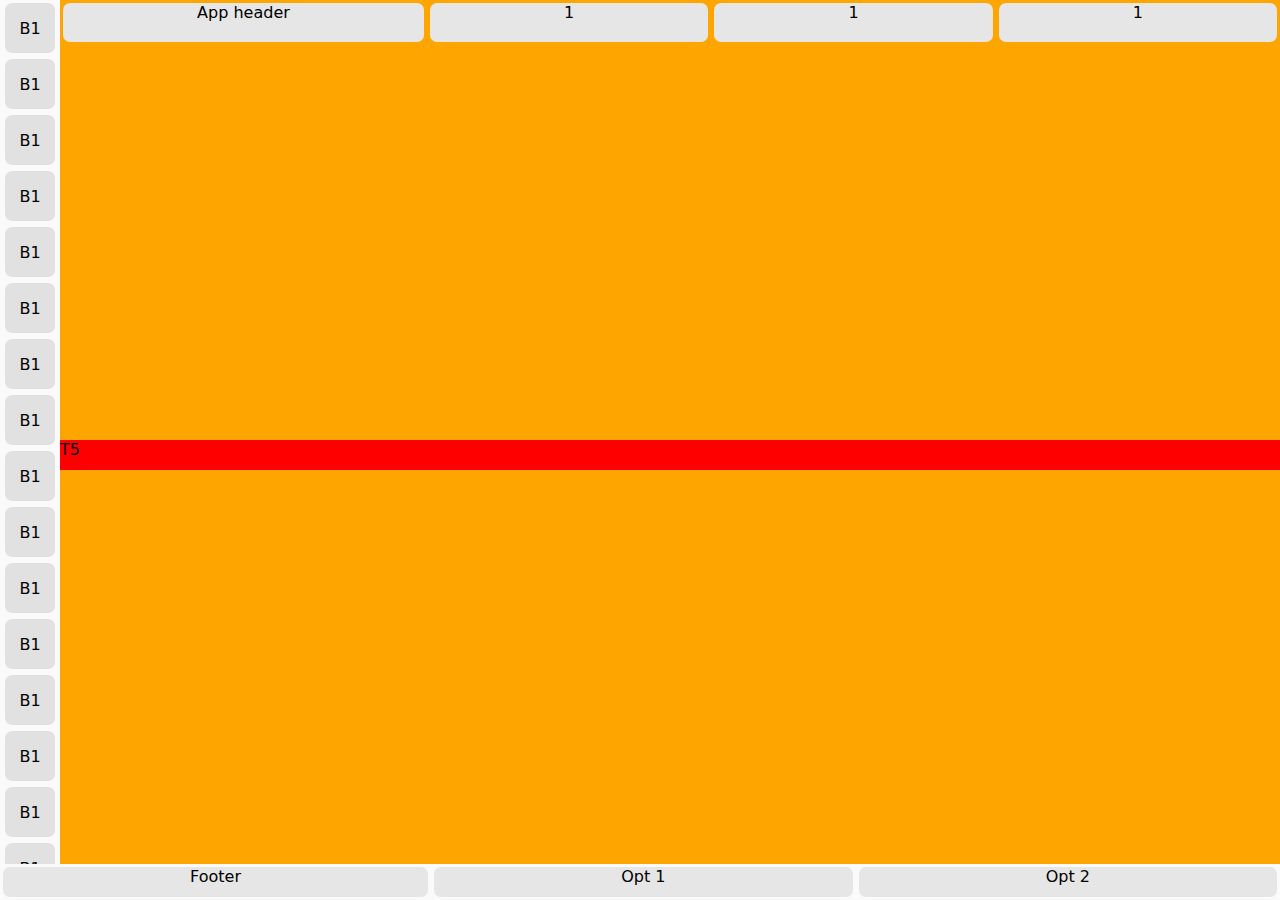
<file: templates/app-theme/test.html>
<!DOCTYPE html>
<html lang="en">
<head>
	<meta charset="UTF-8">
	<meta name="viewport" content="width=device-width, initial-scale=1.0">
	<title>App Theme</title>
	<meta
	    name="description"
	    content="App Theme">

	<link rel="stylesheet" type="text/css" href="./app-theme.css">
	<link rel="stylesheet" type="text/css" href="../../src/header.css">
	<link rel="stylesheet" type="text/css" href="../../maincss.css">
	<link rel="stylesheet" type="text/css" href="../../src/extras.css">
	<link rel="stylesheet" type="text/css" href="../../src/768p.css">
	<link rel="stylesheet" type="text/css" href="../../src/1280p.css">
	<link rel="stylesheet" type="text/css" href="../../src/2160p.css">

	<script>
		var theme = localStorage.getItem("theme");
		document.documentElement.className = theme
	</script>

</head>
<body>

<div class="app-main">

	<div class="t0">

		<div class="t1 bg2">
		    <div class="basebox vertical-scroll full-center">
		        <nav class="app-button"> B1 </nav>
		        <nav class="app-button"> B1 </nav>
		        <nav class="app-button"> B1 </nav>
		        <nav class="app-button"> B1 </nav>
		        <nav class="app-button"> B1 </nav>
		        <nav class="app-button"> B1 </nav>
		        <nav class="app-button"> B1 </nav>
		        <nav class="app-button"> B1 </nav>
		        <nav class="app-button"> B1 </nav>
		        <nav class="app-button"> B1 </nav>
		        <nav class="app-button"> B1 </nav>
		        <nav class="app-button"> B1 </nav>
		        <nav class="app-button"> B1 </nav>
		        <nav class="app-button"> B1 </nav>
		        <nav class="app-button"> B1 </nav>
		        <nav class="app-button"> B1 </nav>
		        <nav class="app-button"> B1 </nav>
		        <nav class="app-button"> B1 </nav>
		        <nav class="app-button"> B1 </nav>
		        <nav class="app-button"> B1 </nav>
		        <nav class="app-button"> B1 </nav>
		        <nav class="app-button"> B1 </nav>
		        <nav class="app-button"> B1 </nav>
		        <nav class="app-button"> B1 </nav>
		        <nav class="app-button"> B1 </nav>
		        <nav class="app-button"> B1 </nav>
		        <nav class="app-button"> B1 </nav>
		        <nav class="app-button"> B1 </nav>
		        <nav class="app-button"> B1 </nav>
		    </div>
		</div>

		<div class="basebox testbox">

			<div class="basebox app-header">
				<div class="basebox fg1 t4-element">App header</div>
				<div class="basebox fg1 t4-element">1</div>
				<div class="basebox fg1 t4-element">1</div>
				<div class="basebox fg1 t4-element">1</div>
				<!--div class=" t4-element">1</div>
				<div class=" t4-element">1</div>
				<div class=" t4-element">1</div>
				<div class=" t4-element">1</div>
				<div class=" t4-element">1</div>
				<div class=" t4-element">1</div>
				<div class=" t4-element">1</div>
				<div class=" t4-element">1</div>
				<div class="t4-element">1</div>
				<div class="t4-element">1</div-->
			</div>

			<div class="basebox row t4">
				T5
			</div>
		</div>

		<div class="basebox t3">
			<div class="basebox fg1 t4-element">Footer</div>
			<div class="basebox fg1 t4-element">Opt 1</div>
			<div class="basebox fg1 t4-element">Opt 2</div>
		</div>

	</div>

</div>

</body>
</html>
</file>
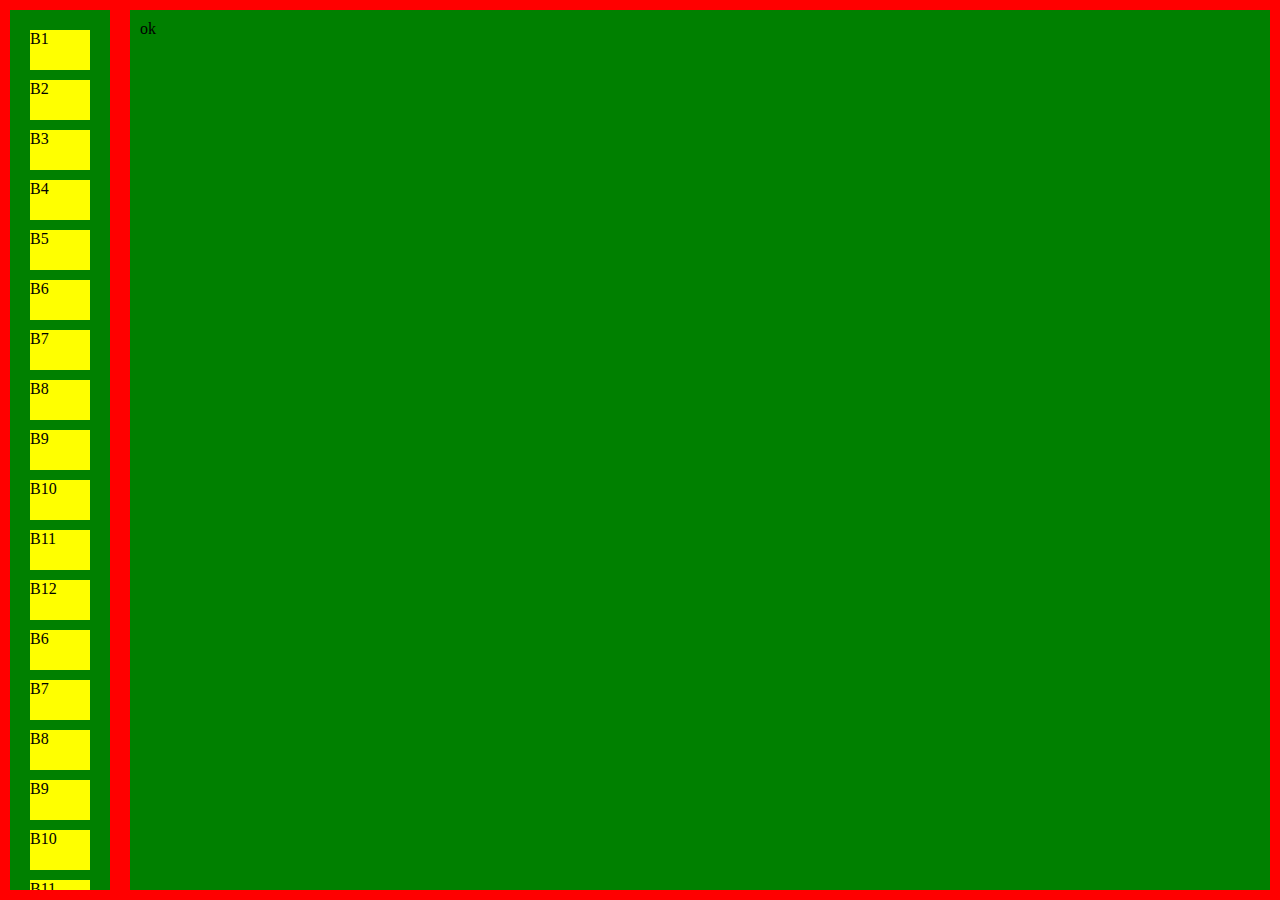
<file: templates/app-theme/test2.html>
<!DOCTYPE html>
<html lang="en" dir="ltr">
    <head>
        <meta charset="utf-8">
        <title></title>

<style media="screen">

::-webkit-scrollbar {
	width: 0px !important;
	height: 0px;
}

body {
    margin: 0;
    padding: 0;
}

.test-fullscreen {
  display: flex;
  height: 100vh;
  background-color: red;
}

.test-fs,
.content {
  overflow: auto;
  width: max-content;
  padding: 10px;
  margin: 10px;
  background-color: green;
}

.asd {
  margin: 10px;
  width: 60px;
  height: 40px;
  background-color: yellow;
}

.content {
  flex-grow: 2;
  margin: 10px;
}


</style>
</head>
<body>

    <div class="test-fullscreen">
      <asidde class="test-fs">
        <div class="testbox asd"> B1 </div>
        <div class="testbox asd"> B2 </div>
        <div class="testbox asd"> B3 </div>
        <div class="testbox asd"> B4 </div>
        <div class="testbox asd"> B5 </div>
        <div class="testbox asd"> B6 </div>
        <div class="testbox asd"> B7 </div>
        <div class="testbox asd"> B8 </div>
        <div class="testbox asd"> B9 </div>
        <div class="testbox asd"> B10 </div>
        <div class="testbox asd"> B11 </div>
        <div class="testbox asd"> B12 </div>
        <div class="testbox asd"> B6 </div>
        <div class="testbox asd"> B7 </div>
        <div class="testbox asd"> B8 </div>
        <div class="testbox asd"> B9 </div>
        <div class="testbox asd"> B10 </div>
        <div class="testbox asd"> B11 </div>
        <div class="testbox asd"> B12 </div>
      </asidde>
      <section class="content">ok</section>
    </div>



    </body>
</html>
</file>
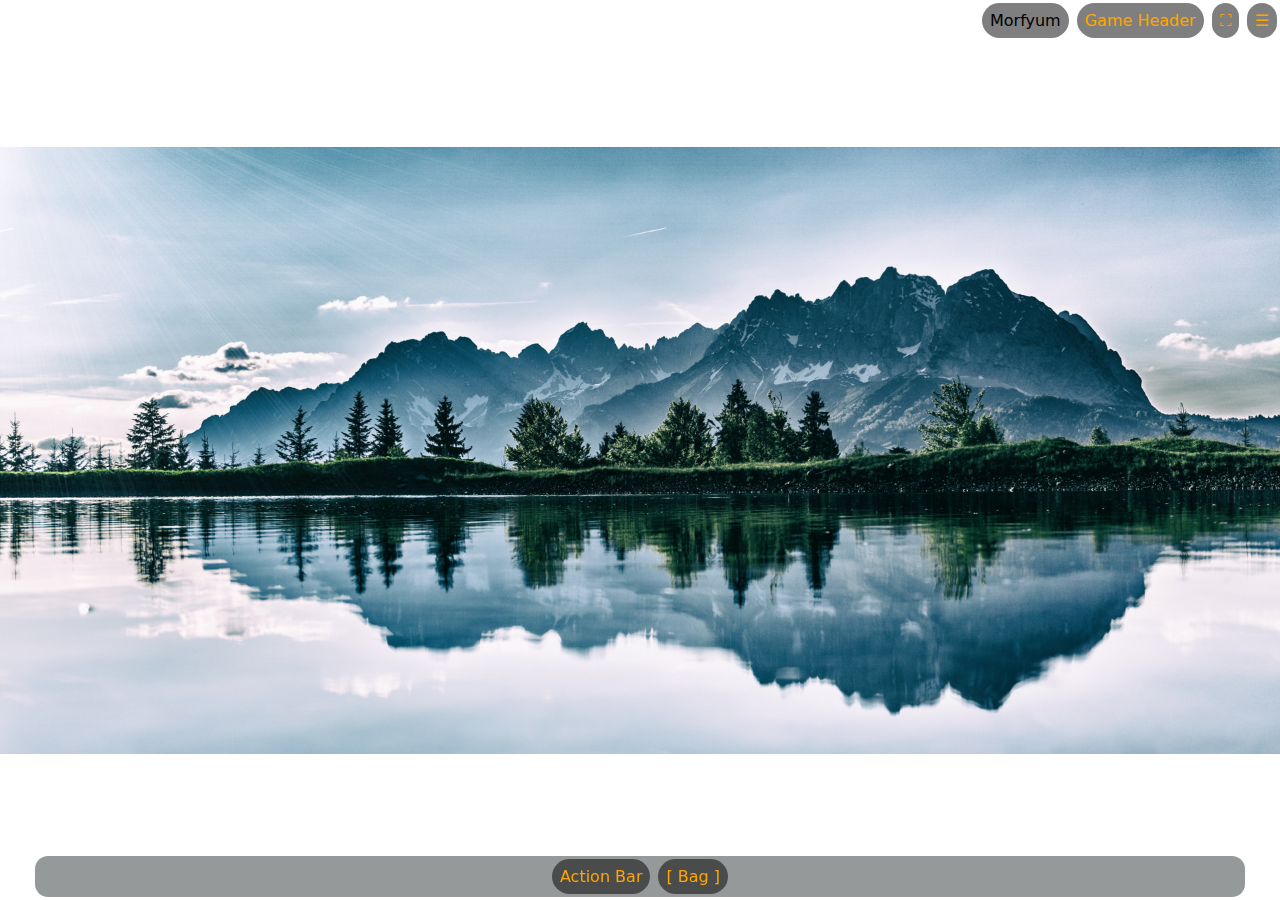
<file: templates/games/game-demo.html>
<!DOCTYPE html>
<html lang="en">
<head>
	<meta charset="UTF-8">
	<meta name="viewport" content="width=device-width, initial-scale=1.0">
	<title>Game Demo</title>
	<meta
	    name="description"
	    content="Web based game engine demo by morfin MicroCSS framework.
        ">

    <script type="text/javascript" src="./game-demo.js" defer></script>

    <link rel="stylesheet" type="text/css" href="./game-demo.css">

	<link rel="stylesheet" type="text/css" href="../../maincss.css">
	<link rel="stylesheet" type="text/css" href="../../src/extras.css">
	<link rel="stylesheet" type="text/css" href="../../src/768p.css">
	<link rel="stylesheet" type="text/css" href="../../src/1280p.css">
	<link rel="stylesheet" type="text/css" href="../../src/2160p.css">


</head>
<body>
[ GAME ENGINE DEMO ]
<div id="gameWindow" class="game-window">

    <header class="game-header">

		<a href="../../index.html">
			<nav class="header-element">
				Morfyum
			</nav>
		</a>

        <nav class="header-element">
            Game Header
        </nav>

		<div onclick="toggleFullScreen()" class="header-element">
			⛶
		</div>

		<nav onclick="settingsBar()" class="header-element">
			☰
		</nav>


    </header>

    <div class="game-action-bar">

		<div class="header-element">
			Action Bar
		</div>

		<div onclick="gameInventory()" class="header-element">
			[ Bag ]
		</div>

    </div>


	<div id="gameInventory" class="game-inventory">

		<div class="inventory-element">
			<div class="inventory-slot">1</div>
			<div class="inventory-content">Name</div>
		</div>

		<div class="inventory-element">
			<div class="inventory-slot">2</div>
			<div class="inventory-content">Name</div>
		</div>

		<div class="inventory-element">
			<div class="inventory-slot">3</div>
			<div class="inventory-content">Name</div>
		</div>

		<div class="inventory-element">
			<div class="inventory-slot">4</div>
			<div class="inventory-content">Name</div>
		</div>

		<div class="inventory-element">
			<div class="inventory-slot">5</div>
			<div class="inventory-content">Name</div>
		</div>

		<div class="inventory-element">
			<div class="inventory-slot">6</div>
			<div class="inventory-content">Name</div>
		</div>

		<div class="inventory-element">
			<div class="inventory-slot">7</div>
			<div class="inventory-content">Name</div>
		</div>

		<div class="inventory-element">
			<div class="inventory-slot">8</div>
			<div class="inventory-content">Name</div>
		</div>

		<div class="inventory-element">
			<div class="inventory-slot">9</div>
			<div class="inventory-content">Name</div>
		</div>

		<div class="inventory-element">
			<div class="inventory-slot">10</div>
			<div class="inventory-content">Name</div>
		</div>


		<div class="inventory-element">
			<div class="inventory-slot">1</div>
			<div class="inventory-content">Name</div>
		</div>

		<div class="inventory-element">
			<div class="inventory-slot">2</div>
			<div class="inventory-content">Name</div>
		</div>

		<div class="inventory-element">
			<div class="inventory-slot">3</div>
			<div class="inventory-content">Name</div>
		</div>

		<div class="inventory-element">
			<div class="inventory-slot">4</div>
			<div class="inventory-content">Name</div>
		</div>

		<div class="inventory-element">
			<div class="inventory-slot">5</div>
			<div class="inventory-content">Name</div>
		</div>

		<div class="inventory-element">
			<div class="inventory-slot">6</div>
			<div class="inventory-content">Name</div>
		</div>

		<div class="inventory-element">
			<div class="inventory-slot">7</div>
			<div class="inventory-content">Name</div>
		</div>

		<div class="inventory-element">
			<div class="inventory-slot">8</div>
			<div class="inventory-content">Name</div>
		</div>

		<div class="inventory-element">
			<div class="inventory-slot">9</div>
			<div class="inventory-content">Name</div>
		</div>

		<div class="inventory-element">
			<div class="inventory-slot">10</div>
			<div class="inventory-content">Name</div>
		</div>


		<div class="inventory-element">
			<div class="inventory-slot">1</div>
			<div class="inventory-content">Name</div>
		</div>

		<div class="inventory-element">
			<div class="inventory-slot">2</div>
			<div class="inventory-content">Name</div>
		</div>

		<div class="inventory-element">
			<div class="inventory-slot">3</div>
			<div class="inventory-content">Name</div>
		</div>

		<div class="inventory-element">
			<div class="inventory-slot">4</div>
			<div class="inventory-content">Name</div>
		</div>

		<div class="inventory-element">
			<div class="inventory-slot">5</div>
			<div class="inventory-content">Name</div>
		</div>

		<div class="inventory-element">
			<div class="inventory-slot">6</div>
			<div class="inventory-content">Name</div>
		</div>

		<div class="inventory-element">
			<div class="inventory-slot">7</div>
			<div class="inventory-content">Name</div>
		</div>

		<div class="inventory-element">
			<div class="inventory-slot">8</div>
			<div class="inventory-content">Name</div>
		</div>

		<div class="inventory-element">
			<div class="inventory-slot">9</div>
			<div class="inventory-content">Name</div>
		</div>

		<div class="inventory-element">
			<div class="inventory-slot">10</div>
			<div class="inventory-content">Name</div>
		</div>

	</div>


	<div id="mainMenu" class="main-menu">
        <h1 class="center">Main menu</h1>
		<hr>

		<h3 class="center">New Game</h3>
		<h3 class="center">Continue</h3>
		<h3 class="center">Save</h3>
		<h3 class="center">Load</h3>
		<h3 class="center">Settings</h3>
		<h3 class="center">Credits</h3>

    </div>


</div>
</body>


<script type="text/javascript">



</script>
</file>
<file: src/header.css>
.topnav {
    overflow: hidden;
    background-color: rgba(51, 51, 51, 1); #333333
}

.topnav a {
    float: left;
    display: block;
    color: #fff;
    text-align: center;
    padding: 14px 16px;
    text-decoration: none;
    font-size: 17px;
}

.active {
    /*background-color: rgba(200, 200, 200);*/
    background-color: rgba(240, 240, 240);
    color: #000 !important;
}

.topnav .icon {
    display: none;
}

.dropdown {
    float: left;
    overflow: hidden;
}

.dropdown .dropbtn {
font-size: 17px;
border: none;
outline: none;
color: white;
padding: 14px 16px;
background-color: inherit;
font-family: inherit;
margin: 0;
}

.dropdown-content {
display: none;
position: absolute;
background-color: #f9f9f9;
min-width: 160px;
box-shadow: 0px 8px 16px 0px rgba(0,0,0,0.2);
z-index: 1;
}

.dropdown-content a {
float: none;
color: black;
padding: 12px 16px;
text-decoration: none;
display: block;
text-align: left;
}

.topnav a:hover, .dropdown:hover .dropbtn {
background-color: #555;
color: white;
}

.dropdown-content a:hover {
background-color: #ddd;
color: black;
}

.dropdown:hover .dropdown-content {
display: block;
}

@media screen and (max-width: 768px) {
    .topnav a:not(:first-child), .dropdown .dropbtn {
        display: none;
    }
    .topnav a.icon {
        float: right;
        display: block;
    }
}

@media screen and (max-width: 768px) {
    .topnav.responsive {position: relative;}
    .topnav.responsive .icon {
    position: absolute;
    right: 0;
    top: 0;
    }
    .topnav.responsive a {
    float: none;
    display: block;
    text-align: left;
    }
    .topnav.responsive .dropdown {float: none;}
    .topnav.responsive .dropdown-content {position: relative;}
    .topnav.responsive .dropdown .dropbtn {
    display: block;
    width: 100%;
    text-align: left;
    }
}

/* SELF */
.rightnav{
    float: right;
    right: 0px;
    margin-right: 0px;
    text-align: right;
    display: inline-flex;
}

@media screen and (min-width: 2160px) {

	.topnav a {
	  font-size: 3rem;
	}
	.dropdown .dropbtn {
	  font-size: 3rem;
	}

}
</file>
<file: maincss.css>
/* Move all css file into the one "productcss.css" file.
	find . -name "*.css" -exec cat {} \; > productcss.css. */

/* ##### IMPORTED ITEMS ##### */
/*@import "models/header.css";
@import "models/768p.css";
@import "models/1280p.css";
@import "models/2160p.css";
@import "models/extras.css";*/

/* import google-fonts */
/*
@import url('https://fonts.googleapis.com/css?family=Work+Sans:100,200,300,400,500,600,700,800,900&display=swap&subset=latin-ext');
*/
/* ##### IMPORTED ITEMS END ##### */

/*
  GUIDE-FLEXBOX: https://css-tricks.com/snippets/css/a-guide-to-flexbox/
  GUIDE-GRID: https://css-tricks.com/snippets/css/complete-guide-grid/
*/

/* ##### GLOBAL VARIABLES ##### */
:root,
:root.light {
    --default-background: rgba(255, 255, 255, 1);
    --default-item: rgba(230, 230, 230, 1);
    --default-font: rgba(0, 0, 0, 1);

    --bg2: rgba(250, 250, 250);
    --fg2: rgba(225, 225, 225);
}
:root.dark {
    --default-background: rgba(40, 40, 40, 1);
    --default-item: rgba(60, 60, 60, 1);
    --default-font: rgba(255, 255, 255, 1);

    --bg2: rgba(30, 30, 30);
    --fg2: rgba(50, 50, 50);
}
:root {
    /* COLOR DEFINITIONS */
    --default-orange: rgba(255, 165, 0, 1);
    --default-red: rgba(255, 0, 0, 1);
    --default-green: rgba(40, 210, 0, 1);

    --default-hover: rgba(85, 85, 85);

    /* STYLE DEFINITIONS*/
    --default-border-radius: var(--border-radius);
    --default-padding: var(--padding) ;
    --default-margin: var(--margin);

    --border-radius:13px;
    --border-radius-soft: 7px;
    --border-radius-hard: 27px;

    --padding: 0.5rem;
    --padding-soft: 3px;
    --padding-hard: 1rem;

    --margin: 0.5rem;
    --margin-soft: 3px;
    --margin-hard: 1rem;

}

/***  GLOBAL VARIABLES END  ***/

html {
    scroll-behavior: smooth;
}

body{
    margin: 0;
    padding: 0;

    font-family: system-ui;
    font-size: 1rem;

    background-color: var(--default-background);
    color: var(--default-font);
}

.testbox{
    background-color: var(--default-orange) !important;
}

/* MAIN CONTAINER CLASSES */
.basebox {
    display: flex;
    flex-grow: 1;
    min-height: 20px;
    align-items: stretch;
    flex-wrap: wrap;

    max-width: 100%;

    /*align-self: flex-start; /*Felülírja a függőleges kitöltést*/
    /*flex-basis: auto;*/
    /*flex-direction: row;*/
}

.gap {
    row-gap: 30px;
    column-gap: 30px;
}

.vertical-scroll {
    overflow: scroll;
}

.horizontal-scroll {
    display: flex;
    overflow-x: scroll;
    overflow-y: hidden;
    min-height: 20px;
    align-items: stretch;
    padding: var(--padding);
    flex-wrap: nowrap !important;
    justify-content: flex-start !important;
    transition: transitionZ(-10px);
}

.fixbox{
  width: 1100px;

  display: flex;
  min-height: 20px;

  align-items: stretch;

  flex-wrap: wrap;

  box-shadow: 0px 0px 7px var(--default-item);
  /*box-shadow: 0px 0px 7px 1px var(--default-item);*/
  /*background-color: rgba(54, 54, 54, 1);*/
  /*background-color: var(--default-item)*/
}

/* MAIN CONTAINER CLASSES END*/

/* Display: none in 768p.css */
.hide-on-mobile{}

/* *** DESIGN ELEMENTS *** */

.bg1 { background-color: var(--default-background); }
.fg1 { background-color: var(--default-item); }

.bg2 { background-color: var(--bg2); }
.fg2 { background-color: var(--fg2); }

.padding { padding: var(--padding) }
.padding-soft { padding: var(--padding-soft) }
.padding-hard { padding: var(--padding-hard) }

.margin{margin: var(--margin)}
.margin-soft{margin: var(--margin-soft)}
.margin-hard{margin: var(--margin-hard)}

.text-left{text-align: left;}
.text-center{text-align: center; justify-content: center;}
.text-justify{text-align: justify;}
.text-right{text-align: right;}

.border-radius { border-radius: var(--border-radius) }
.border-radius-soft { border-radius: var(--border-radius-soft) }
.border-radius-hard { border-radius: var(--border-radius-hard) }

.br {border-radius: var(--border-radius)}
.br-soft {border-radius: var(--border-radius-soft)}
.br-hard {border-radius: var(--border-radius-hard)}

/* *** DESIGN ELEMENTS END *** */

.item-top {align-items: flex-start }
.item-center{align-items: center}
.item-bottom{ align-items: flex-end}

.center{
  text-align: center;
  justify-content: center;
  /* align-items: center; /* full-center */
}
.full-center{
  text-align: center;
  justify-content: center;
  align-items: center; /* full-center */
}

.row {
  min-height: 20px;
  flex-basis: 100%;

  flex-grow: 1;

}

.col{
  min-height: 20px;
  flex-basis: 100%;

  flex-grow: 1;

  /* A nowrap nem engedi a doboz tartalmát új sorba törni. Ha túl nagy, ki fog lógni */
  /*flex-wrap: nowrap;*/
 /* flex-basis: 100%;
  /*flex-direction: column !important;*/
}

.col-1{/* 1/1 = 100% */
  width: 100%;
  flex-grow: 6;
  flex-shrink: 1;
}

.col-2{ /* 1/2 = 50% */
  width: 45%;
  min-width: 400px;
  flex-grow: 5;
  flex-shrink: 2;
}

.col-3{ /* 1/3 = 33% */
  min-width: 30%;

  flex-grow: 4;
  flex-shrink: 3;
}

.col-4{ /* 1/4 = 25% */
  width: 19%;
  min-width: 265px;
  flex-grow: 3;
  flex-shrink: 4;
}
.col-5{ /* 1/5 = 20% */
  width: 16%;
  min-width: 210px;
  flex-grow: 2;
  flex-shrink: 5;
}
.col-6{ /* 1/6 = 20% */
  width: 13%;
  min-width: 155px;
  flex-grow: 1;
  flex-shrink: 6;
}

/* BUTTON */
.button {
    min-height: 15px;

    padding: 1rem;
    text-align: center;
    border-radius: 0.2rem;

    /*margin: 7px;*/

    /*box-shadow: 0px 0px 1px 1px;*/
    /*border: 1px solid #ccc;*/
    /*box-shadow: 0px 0px 7px var(--default-item);*/
    /*background-color: var(--default-background);*/
}
.button:hover{
    cursor: -webkit-grab;
    cursor: grab;
    background-color: var(--default-item);
}
/* BUTTON END */

footer{
  min-height: 150px;

  display: flex;
  /*margin-bottom: 0px;*/

  /*align-items: flex-start; */

  font-size: 9pt;
  font-weight: 600;

  padding: 1rem;
  /*color: var(--font-color-for-dark);*/
  color: var(--default-font);
  background-color: var(--bg2);
}

fieldset{ border: 1px solid;}

input{
  /*
  min-height: 20px;
  margin: 0.5rem;
  padding: 0.75rem;
  font-size: 1.25rem;
  */
  outline: none;
  font-size: inherit;
  border-radius: 23px;
  color: var(--default-font);
  background-color: var(--default-item);
  border: var(--padding) solid var(--default-item);
  /*box-shadow: 0px 0px 7px var(--default-item);*/
}

img{
  width: 100%;
  max-height: 100%;
  object-fit: cover;
  object-position: top center;

  background-repeat: no-repeat;
  background-position: top, center;
  background-size: cover;
}

hr {
    display: block;
    width: 90%;
    border: 1px solid var(--default-orange);
    height: 0px;
}

h1, h2, h3, h4, h5, h6 {
    width: 100%;
    /*background-color: var(--default-item);*/
    padding: var(--padding-hard);
    /*border-radius: var(--default-border-radius);*/
}

p {text-align: justify;}

/* LINK FORMATS */
	a:link {text-decoration: none; color: var(--default-font);}
	a:visited {color: var(--default-font);}
	a:hover {color: var(--default-orange);}
	a:active {color: var(--default-font);}
/* LINK FORMATS END*/

/*	CHECKBOX LABEL DESIGN
	SOURCE: https://www.w3schools.com/howto/howto_css_custom_checkbox.asp
*/
/* Customize the label (the container) */
.checkbox-label {
  display: block;
  text-align: left;
  position: relative;
  padding-left: 35px;
  cursor: pointer;
  font-size: 1.5rem; /*orig: 22px*/
  -webkit-user-select: none;
  -moz-user-select: none;
  -ms-user-select: none;
  user-select: none;
  background-color: ;
}

/* Hide the browser's default checkbox */
.checkbox-label input {
  position: absolute;
  opacity: 0;
  cursor: pointer;
  height: 0;
  width: 0;
}

/* Create a custom checkbox */
.checkmark {
  position: absolute;
  top: 0;
  left: 0;
  height: 29px;
  width: 29px;
  background-color: #eee;
}
.radiomark {
  position: absolute;
  top: 0;
  left: 0;
  height: 29px;
  width: 29px;
  border-radius: 50%;
  background-color: #eee;
}

/* On mouse-over, add a grey background color */
.checkbox-label:hover input ~ .checkmark {
  background-color: #ccc;
}
.checkbox-label:hover input ~ .radiomark {
  background-color: #ccc;
}


/* When the checkbox is checked, add a blue background */
.checkbox-label input:checked ~ .checkmark {
  background-color: #2196F3;
}
.checkbox-label input:checked ~ .radiomark {
  background-color: #2196F3;
}

/* Show the indicator (dot/circle) when checked */
.checkbox-label input:checked ~ .radiomark:after {
  display: block;
}
/* Style the indicator (dot/circle) */
.checkbox-label .radiomark:after {
  top: 9px;
  left: 9px;
  width: 8px;
  height: 8px;
  border-radius: 50%;
  background: white;
}

/* Create the checkmark/indicator (hidden when not checked) */
.checkmark:after {
  content: "";
  position: absolute;
  display: none;
}

/* Show the checkmark when checked */
.checkbox-label input:checked ~ .checkmark:after {
  display: block;
}

/* Style the checkmark/indicator */
.checkbox-label .checkmark:after {
  left: 10px;
  top: 6px;
  width: 5px;
  height: 10px;
  border: solid white;
  border-width: 0 3px 3px 0;
  -webkit-transform: rotate(45deg);
  -ms-transform: rotate(45deg);
  transform: rotate(45deg);
}
/* CHECKBOX LABEL DESIGN END*/


/* EDIT SCROLLBAR */
::-webkit-scrollbar {
    width: 10px;
    height: 7px;
}
::-webkit-scrollbar-track {
    background-color: var(--default-background);
    border-radius: 13px;
}
::-webkit-scrollbar-thumb {
    background: var(--default-item);
    border-radius: 13px;
}
::-webkit-scrollbar-thumb:hover {
    background: var(--default-hover);
}
</file>
<file: src/extras.css>
/* INDEX BACKGROUND MENU*/
.img-background-index{
  width: 100%;
  height: auto;
  align-items: stretch;
  /*background-image: url("../02.jpg");*/
  background: linear-gradient( rgba(0, 0, 0, 0.5), rgba(0, 0, 0, 0.5) ), url('../02.jpg');
  background-repeat: no-repeat;
  background-position: center, center;
  background-size: cover;
}

.over-title{
  max-width: 768px;
  margin: 7px 7px 3px 7px;
  color: var(--font-color-for-dark);
  border-radius: 0.5rem;
  /*background-color: rgba(0, 0, 0, 0.4)*/
}
.over-title{

}

.top-box-link{
  display: flex;
  width: 60px;
  height: 60px;

  flex-shrink: 0;

  margin: 10px;
  border-radius: var(--default-border-radius); /* 1rem before*/
  padding: 0.5rem;
  /*box-shadow: 0px 0px 7px 1px;*/
  /*box-shadow: 0px 0px 7px var(--default-item);*/
  color: var(--default-font);

  background-color: var(--default-background);
  /*background-image: linear-gradient(to bottom,#fff 0,#e0e0e0 100%);*/
}

.top-wide-box-link{
  width: 240px;
  height: 115px;

  margin: 7px;
  border-radius: var(--default-border-radius);
  /*padding: 0.5rem;*/
  /* box-shadow: 0px 0px 7px 1px #000;*/
  color: var(--default-font);

  /*opacity: 0.75;*/
  background-image: linear-gradient(to bottom, var(--default-background) 0, var(--default-item) 100%);
  /*background-image: linear-gradient(to bottom,rgba(46, 52, 54, 0.75) 0,rgba(0, 0, 0, 0.9) 100%);*/
}


.source-code {
  color: rgba(255, 255, 255);
  padding: 1rem;
  /*margin: 0;*/
  font-family: "Courier New", Courier, monospace;
  border-radius: 7px;
  /*box-shadow: 0px 0px 7px var(--default-item);*/
  /*border: 1px solid #111;*/
  background-color: rgba(46, 52, 54, 1);
}

/**/
.image-slide{
  display: none;

  /*object-fit: cover;
  object-position: top center;*/

  width: 100%;
  max-height: 100%;
}

#unique-slideshow{
  width: 900px;
  height: 460px;

  margin: 0 0.5rem 0 0.5rem;
  padding: 0;

  background-repeat: no-repeat;
  background-position: top, center;
  background-size: cover;

  /*background-color: orange;*/
}
/**/

/* Out of use*/
.adbox{
  max-width: 300px;
  width: 200px;
  min-width: 200px;
  max-height: 460px;
  overflow-y: auto;
  overflow-x: hidden;


  padding: 0.5rem;
  text-align: justify;
  font-size: 1vw;
  flex-shrink: 4;


  /*background-color: orange;*/
}

/* CARD */

.card{
  width: 200px;
  height: 250px;

  margin: 30px 25px 30px 25px;
  padding: 0.5rem;

  border-radius: var(--default-border-radius);
  transition: 0.75s;
  box-shadow: 0px 0px 7px var(--default-item);
  background-color: var(--default-background);
}

.card:hover{
  width: 220px;
  height: 270px;

  margin: 10px 15px 10px 15px;

  /*transform:rotate(4deg) translate(5%);*/
  /*background-color: var(--default-background);*/
  background: linear-gradient(45deg,  rgba(255, 255, 255), rgba(140, 140, 140, 0.5));
  background-size: 200% 100%;
  background-position:right bottom;

}

/* BACKGROUND GRADIENT INFINITY EFFECT
   EATING CUP, DO NOT USE IT XD
*/

#background-gradient{
	background: linear-gradient(-45deg, #ffff, #333333, #23a6d5, #23d5ab);
	background-size: 400% 400%;
	animation: gradient 15s ease infinite;
}

@keyframes gradient {
	0% {
		background-position: 0% 50%;
	}
	50% {
		background-position: 100% 50%;
	}
	100% {
		background-position: 0% 50%;
	}
}


/*  CSS ALERT
CODE EXAMPLE:

<div class="alert">
	<span class="closebtn" onclick="this.parentElement.style.display='none';">&times;</span>
	<strong>Danger!</strong> Indicates a dangerous or potentially negative action.
</div>

*/
.red{
  background-color: var(--default-red) !important;
}
.orange{
  background-color: var(--default-orange) !important;
}
.green{
  background-color: var(--default-green) !important;
}

.alert {
  width: 100%;
  margin: var(--default-margin); /*0.25rem*/
  padding: 20px;
  border-radius: var(--default-border-radius);
  background-color: var(--default-item);
  color: var(--default-font)
}

.closebtn {
  margin-left: 15px;
  font-weight: bold;
  float: right;
  font-size: 22px;
  line-height: 20px;
  cursor: pointer;
  transition: 0.3s;
  padding: 0.75rem;
  color: var(--default-font);
}


/* FLEXBOX POPUP 2022-03-26 */
.popup {
    display: flex;
    position: fixed;
    left: 0;
    right: 0;
    top: 0px; /*35px*/
    bottom: 0;

    margin: 0.5rem 10rem 0.5rem 10rem;

    border-radius: var(--default-border-radius);

    /*
    flex-direction: column;
    justify-content: center;
    align-items:center;
    */

    /*align-self: flex-start; /*Felülírja a függőleges kitöltést*/
    align-items: stretch;
    /*flex-basis: auto;*/
    /*flex-direction: row;*/
    flex-grow: 1;
    flex-wrap: wrap;

    z-index: 100;

    width: auto;
    padding: 20px;
    box-shadow: 0px 0px 7px var(--default-item);
    color: var(--default-font);
    background-color: var(--default-background);
}



/* NEW FLEXBOX HEADER  2022-03-26*/

.header-flex {
    display: flex;
    min-height: 40px;
    align-items: stretch;
    flex-wrap: wrap;
    flex-grow: 1;
    background-color: var(--default-background);
}
/* LEFT AND RIGHT CONTENT CONTAINERS */
.header-flex-left-content{
    display: flex;
    align-items: stretch;
    flex-grow: 1;
    flex-wrap: wrap;

}
.header-flex-right-content{
    display: flex;
    align-items: stretch;
    flex-grow: 1;
    flex-wrap: wrap;
    justify-content: flex-end;
}


.header-flex-element{
    display: flex;

    /* top right bottom left*/
    
    margin: 3px 2px 3px 2px;
    padding: 7px 13px 7px 13px;

    border-radius: 23px;

    /*align-self: flex-start; /*Felülírja a függőleges kitöltést*/
    /*align-items: stretch;*/
    /*flex-basis: auto;*/
    /*flex-direction: row;*/

    /*
    flex-grow: 1;
    flex-wrap: wrap;
    */

    background-color: inherit;

    /*background-color: rgba(240, 240, 240)*/

    -webkit-user-select: none; /* Safari */
    -moz-user-select: none; /* Firefox */
    -ms-user-select: none; /* IE10+/Edge */
    user-select: none; /* Standard */
}

.header-flex-element:hover{
    display: flex;
    background-color: var(--default-item);
}


.header-flex-dropdown{
    display: none;
    background-color: inherit;
    background-color: rgba(0, 0, 0, 0) !important;
    margin: 26px 0 0 0;
}

.dropdown-background {
    display: flex;
    min-height: 20px;
    align-items: stretch;
    flex-grow: 1;
    flex-wrap: wrap;

    border-radius: 13px;
    /*box-shadow: 0px 0px 7px var(--default-item);*/
    background-color: var(--default-background);
}

/* MODIFY: .header-flex-dropdwon under
.header-flex-element:hover */
/*
.header-flex-element:hover .header-flex-dropdown {
    position: absolute;
    display: flex;

    min-height: 20px;
    align-items: stretch;
    flex-grow: 1;
    flex-wrap: wrap;

    right: 0;
    left: 0;

    border-radius: 13px;

    padding: 10px;
    background-color: var(--default-background);
    color: var(--default-font);
}
*/

.show {
    position: absolute;
    display: flex;

    min-height: 20px;
    align-items: stretch;
    flex-grow: 1;
    flex-wrap: wrap;

    right: 0;
    left: 0;

    padding: 7px;
    background-color: var(--default-background);
    color: var(--default-font);
}
</file>
<file: src/768p.css>
@media screen and (max-width: 810px) {
/* For Small screen devices. // ORINIGN: 768px
This is the most smaller screen in phone family */


    .header-flex-left-content {
        justify-content: space-around;
    }

	/* MAINCSS.CSS */

	.hide-on-mobile{
		display: none;
	}

	.fixbox{
		width: 100%;
		  box-shadow: 0px 0px 0px 0px;
		  /*border: 1px solid #ccc;*/
		/*box-shadow: 0px 0px 7px 1px;*/
	}

	.col-1{
		width: 100%;
		min-width: auto;
	}
	.col-2{
		width: 100%;
		min-width: auto;
	}
	.col-3{
		/*width: 100%;*/
		min-width: auto;
	}
	.col-4{
		width: 100%;
		min-width: auto;
	}
	.col-5{
		width: 100%;
		min-width: auto;
	}
	.col-6{
		width: 100%;
		min-width: auto;
	}

	#unique-slideshow{
		width: 100%;
		height: 200px !important;
		margin: 0rem;
		align-items: flex-start;
		background-color: orange;
	}

	hr {
		width: 100%;
	}

	.checkbox-label{
		width: 100%;
	}
	/* MAINCSS.CSS END */

	 /* EXTRAS.CSS */
	.adbox{
		display: none;
	}


	.card{
		width: 100%;
		height: auto;
		margin: 10px 10px 10px 10px;
	}
	.card:hover{
		width: 100%;
		height: auto;
		margin: 10px 10px 10px 10px;
	}

	.top-box-link{
	  width: 85px;
	  height: 85px;

	}
	/* EXTRAS.CSS END */

	.popup {
		margin: 0.5rem 0.5rem 0.5rem 0.5rem;
	}

	/* HIDE SCROLLBAR ON MOBILE VIEW*/
	::-webkit-scrollbar {
		display: none
	}


    .over-title{
        max-width:100%;
    }
}
</file>
<file: src/1280p.css>
@media screen and (max-width: 1366px) {

	#unique-slideshow{
	  width: 300px;
	  height: 350px;
	}
	.adbox{
	  width: 100px;
	  min-width: 100px;
	  max-height: 350px;
	}

}
</file>
<file: src/2160p.css>
@media screen and (min-width: 2160px) {

	body{
	  font-size: 2rem;
	}

	.basebox{
	  font-size: 2rem;
	}

	header{
	  /*width: 2160px !important;
	  text-align: center;
	  margin: auto;*/
	}

	.adbox{
	  font-size: 1.5rem;
	}

	#unique-slideshow{
	  width: 2000px;
	  height: 1000px;
	}

	footer{
	  font-size: 2rem;
	}
}
</file>
<file: templates/app-theme/app-theme.css>
body {
}

::-webkit-scrollbar {
	width: 0px;
	height: 0px;
	display: none;
}

/* APP TEMPLATE
    app-main: whole app 100vh
        - app-header : Header Bar
        - app-body : All content
            - app-scroll
                - veritcal-scroll
                    - Elements
            - app-files
                - file-entries
            - app-workspace
                - input / text-editor
        - app-footer : Footer
            - footer elements

*/

.app-main {
	display: flex;
	height: 100vh;
	/*padding: 0.5vh;*/
	flex-grow: 1; /*item*/
	align-items: stretch;
	/*background-color: red;*/
	background-color: var(--default-background);
}

.app-header {
    /*Unused*/
    height: 5vh;
}

.app-body {
	display: flex;
	flex-grow: 100;
	width: 100vh;
	height: 90vh;
	background-color: var(--default-background);
}

.app-scroll {
    display: flex;
    align-content: flex-start;
    width: 10vh;
    min-width: 50px;
    height: 89vh;
    overflow: hidden !important;
    /*background-color: var(--bg2);*/
}

.app-files {
    display: flex;
    flex-grow: 0 !important;
    width: 5vh;
    height: 89vh;
    min-width: 150px;
    align-content: flex-start;
    background-color: var(--bg2);
}

.app-entry {
    display: flex;
    min-height: 30px;
    margin: 3px;
    padding: 3px;
    white-space: nowrap;
    /*background-color: var(--default-item);*/
}

.app-workspace {
    display: flex;
    align-content: flex-start;
    align-content: stretch;
    flex-grow: 1;
    background-color: var(--default-background);
}

.app-editor {
    display: flex;
    margin: 0;
    padding: 3px;
    width: 100%;
    outline: none;
    resize: none;
    font-size: 14px;
    border-radius: 7px;
    color: var(--default-font);
    background-color: var(--default-item);
    border: 2px solid var(--default-item);
}

.t0 {
	display: flex;
	flex-grow: 1;
	align-content: stretch;
	flex-wrap: wrap;
	background-color: var(--default-background);
}

.t1 {
	display: flex;
	flex-grow: 1;
	height: 96vh;
	max-width: 60px;

	background-color: var(--bg2);
}

.app-button-gap {
    row-gap: 3px;
    column-gap: 30px;
}

.app-button {
    display: flex;
	width: 50px;
	min-height: 50px;
	margin: 3px;
    text-align: center;
    justify-content: center;
    align-items: center; /* full-center */
	border-radius: var(--border-radius-soft);
	background-color: var(--fg2);
}



.t4-element {
	display: flex;
	min-width: 70px;
    text-align: center;
    justify-content: center;
    align-items: center; /* full-center */
	margin: var(--margin-soft);
	border-radius: var(--border-radius-soft);
}
.t4-element:hover {
    background-color: var(--default-hover);
}


.app-footer {
	display: flex;
	flex-grow: 1;
	height: 5vh;
	/*min-height: 30px;*/
	margin: 0px;
	/*background-color: var(--bg2);*/
}

.app-footer-element {
    /* margin & padding miatt scrollozik*/
    display: flex;
    /*font-size: 3vh;*/
    border-radius: 13px;
    /*padding: 3px;*/
    background-color: var(--fg2);
}





.t2 {
	display: flex;
	flex-grow: 1;
	height: 96vh;
	background-color: gray;
}

.t3 {
	display: flex;
	flex-grow: 1;
	flex-basis: 100%;
	height: 4vh;
	background-color: var(--bg2);
}

.t4 {
	height: 30px;
	background-color: red;
}
</file>
<file: src/facestyle/facestyle.css>
body{
  background-color: rgba(240, 240, 240, 1);
}

.dropdown-contet{
  display: none;
}
.show{
  display: block;
}

.facehead{
  height: auto;
  margin-bottom: 11px;
  box-shadow: 0 6px 6px -6px #000;
  background-color: #fff;
}

.facehead-sitename{

  background-color:;
}


.facehead-left{
  width: 250px;
  flex-grow: 1;
}
.facestyle-input{
  height: auto;
  margin: 0.5rem 2rem 0.5rem 0.5rem;
  padding: 0.75rem;

  font-size: 1rem;
  border-radius: 1.25rem;
  border: none;
  background-color: rgba(240, 240, 240, 1);
}

.facestyle-left-menu{
  margin: 12px;
}

.facestyle-see-more{
  display:flex;
  height: 45px;
  cursor: pointer;
  margin: 0px 10px 0px 10px;
  align-items: center;
  justify-content: center;
  border-radius: 13px;
  background-color: rgba(230, 230, 230, 1);
}

.facehead-mid{
  flex-grow: 4;

  background-color: ;
}
.facehead-right{
  width: 250px;
  flex-grow: 1;
  font-size: 10pt;
}
.facehead-right-switch{
  display:none;
  width: auto;
  flex-grow: 1;
  font-size: 10pt;
}


.facehead-element{
  font-size: 18pt;
  height: 55px;
  display: flex;
  cursor: pointer;
  text-align: center;
  justify-content: center;
  align-items: center; /* full-center */
  /*border: solid 1px #000;*/
  border-bottom: solid 5px rgba(255, 255, 255, 1);


  margin: 0px 1px 0px 1px;
  background-color: ;
}
.facehead-element:hover{
  background-color: rgba( 0, 200, 255, 0.1);
  border-bottom: solid 5px rgba( 0, 200, 255, 0);
}
.facehead-active-element{
  border-bottom: solid 5px rgba(0, 200, 255, 1) !important;
}

.facestyle-circle{
  width: 40px;
  height: 40px;
  margin: 0px 10px 0px 0px;
  border-radius: 50px;
  background-color: rgba(230, 230, 230, 1);
}


.facestyle-post{
  max-width: 700px;
  min-height: 150px;
  margin: 0px 10px 40px 10px;
  padding: 7px;
  border-radius: 14px;
  /*box-shadow: 1px 1px 4px #000;*/
  box-shadow: 0 0px 2px 0px #555555;
  box-shadow: 0px 0px 3px 1px #555;

  background-color: #fff;
}

.facestyle-content{
  min-height: 120px;
  padding: 12px;
  text-align: justify;
  background-color: ;
}

.basebox{

}

.right-name{
  padding: 0px 0px 0px 25px;
}

.facestyle-right-feed{
  display: flex;
  max-width: 350px;
  padding: 0px 25px 25px 25px;

  background-color:;
}

.sponsor-post{
  font-size: 10pt;
  color: rgba(100, 100, 100, 1)
}
.sponsor-head{
  margin: 10px;
  color: #000;
  align-items: center;
}

img {
  border-radius: 13px;
  box-shadow: 0px 0px 3px 1px;
}

@media screen and (max-width: 1200px) {
  .facehead-left{
    width: 100%;
  }

  .facehead-right{
    display: none;
  }

  .facehead-right-switch{
   display: flex;
  }
  .facestyle-input{
    width: 150px;
    margin: 0.5rem 0 0.5rem 0;
  }
}

@media screen and (max-width: 768px) {
  .facestyle-sponsored{
    display: none;
  }
}
</file>
<file: templates/games/game-demo.css>
.game-window {
    display: flex;
    position: fixed;
    left: 0;
    right: 0;
    top: 0px; /*35px*/
    bottom: 0;

    /*margin: 0.5rem 10rem 0.5rem 10rem;*/

    /*
    flex-direction: column;
    align-items:center;
    justify-content: center;
    */

    /*align-self: flex-start; /*Felülírja a függőleges kitöltést*/
    align-items: stretch;
    /*flex-basis: auto;*/
    /*flex-direction: row;*/
    flex-grow: 1;
    flex-wrap: wrap;

    color: var(--default-orange);
    background: url(../../02.jpg);
    background-color: var(--default-background);
    background-repeat: no-repeat;
    background-size: contain; /*100% auto*/ /* contain */
    background-position: center;
}


.game-header {
    position: fixed;
    left: 0;
    right: 0;
    display: flex;
    flex-basis: 100%;
    gap: 0 0.5rem;

    flex-grow: 1;
    min-height: 30px;
    justify-content: flex-end;
    padding: var(--padding-soft);
    color: var(--default-orange);
    background-color: var(--default-background);
    background-color: rgba(0, 0, 0, 0);
}
.header-element {
    display: flex;
    align-items: center; /*Függőlegesen középre a benne lévő contentet*/



    -webkit-user-select: none; /* Safari */
    -moz-user-select: none; /* Firefox */
    -ms-user-select: none; /* IE10+/Edge */
    user-select: none; /* Standard */

    padding: var(--padding);
    border-radius: 23px;
    background-color: rgba(0, 0, 0, 0.5);

}
.header-element:hover {
    display: flex;

    background-color: var(--default-item);
}

.main-menu {
    position: fixed;
    display: none;
    left: 0;
    right: 0;
    top: 0;
    bottom: 0;

    overflow: auto;

    width: 600px;
    margin: 3px auto 3px auto;

    border-radius: var(--default-border-radius);

    /*
    flex-direction: column;
    justify-content: center;
    align-items:center;
    */

    /*align-self: flex-start; /*Felülírja a függőleges kitöltést*/
    align-content: flex-start;
    /*flex-basis: auto;*/
    /*flex-direction: row;*/
    flex-grow: 1;
    flex-wrap: wrap;


    padding: 0 20px 20px 20px;
    color: var(--default-font);
    background-color: var(--default-background);
}

.game-action-bar {
    position: fixed;
    left: 2rem;
    right: 2rem;

    display: flex;
    align-items: center;
    justify-content: center;
    flex-basis: 100%;
    flex-grow: 1;
    min-height: 30px;
    gap: 0 0.5rem;

    padding: var(--padding-soft);
    border-radius: var(--default-border-radius);
    margin: var(--margin-soft);
    bottom: 0;

    background-color: rgba(46, 52, 54, 0.5);
}

.game-inventory {
    position: fixed;
    display: none;
    left: 0;
    right: 0;
    top: 0;
    bottom: 0;

    overflow: auto;

    margin: 40px 10px 50px 10px;
    padding: 10px;
    align-items: center;
    justify-content: center;


    /*
    flex-direction: column;
    justify-content: center;
    align-items:center;
    */

    /*align-self: flex-start; /*Felülírja a függőleges kitöltést*/
    /*flex-basis: auto;*/
    /*flex-direction: row;*/
    flex-grow: 1;
    flex-wrap: wrap;


    border-radius: var(--default-border-radius);
    color: var(--default-font);
    background-color: rgba(90, 40, 0, 1);
}

.inventory-element {
    display: flex;
    align-items: center;
    justify-content: center;
    flex-direction: column;
}

.inventory-slot {
    display: flex;
    align-items: center;
    justify-content: center;
    width: 100px;
    height: 100px;

    margin: 0.7rem;
    border-radius: 13px;

    background-image: linear-gradient(to bottom, rgba(90, 40, 0, 1), rgba(100, 50, 0, 1));
    background-color: rgba(45, 20, 0, 1);
    box-shadow: 0px 0px 5px 3px rgba(0,0,0,0.5);
}

.inventory-content {
    color: white;
    text-align: center;
}


.show-game-menu{
    display: flex;
    z-index: 100;
}


@media screen and (max-width: 768px) {

    .game-action-bar {
        left: 0.5rem;
        right: 0.5rem;
    }

    .main-menu {
        margin: 3rem 0rem 0rem 0rem;
        width: auto;
        margin: 80px auto 3px auto;
    }

    .game-header {
        font-size: 1.5rem;
    }

    .header-element{
        border-radius: 1.5rem;
    }

    .game-action-bar {
        font-size: 2rem;
    }

    .inventory-slot {
        width: 3.5rem;
        height: 3.5rem;
    }


}

/* DISABLE SCROLLBAR */
::-webkit-scrollbar {
display: none;
}
</file>
